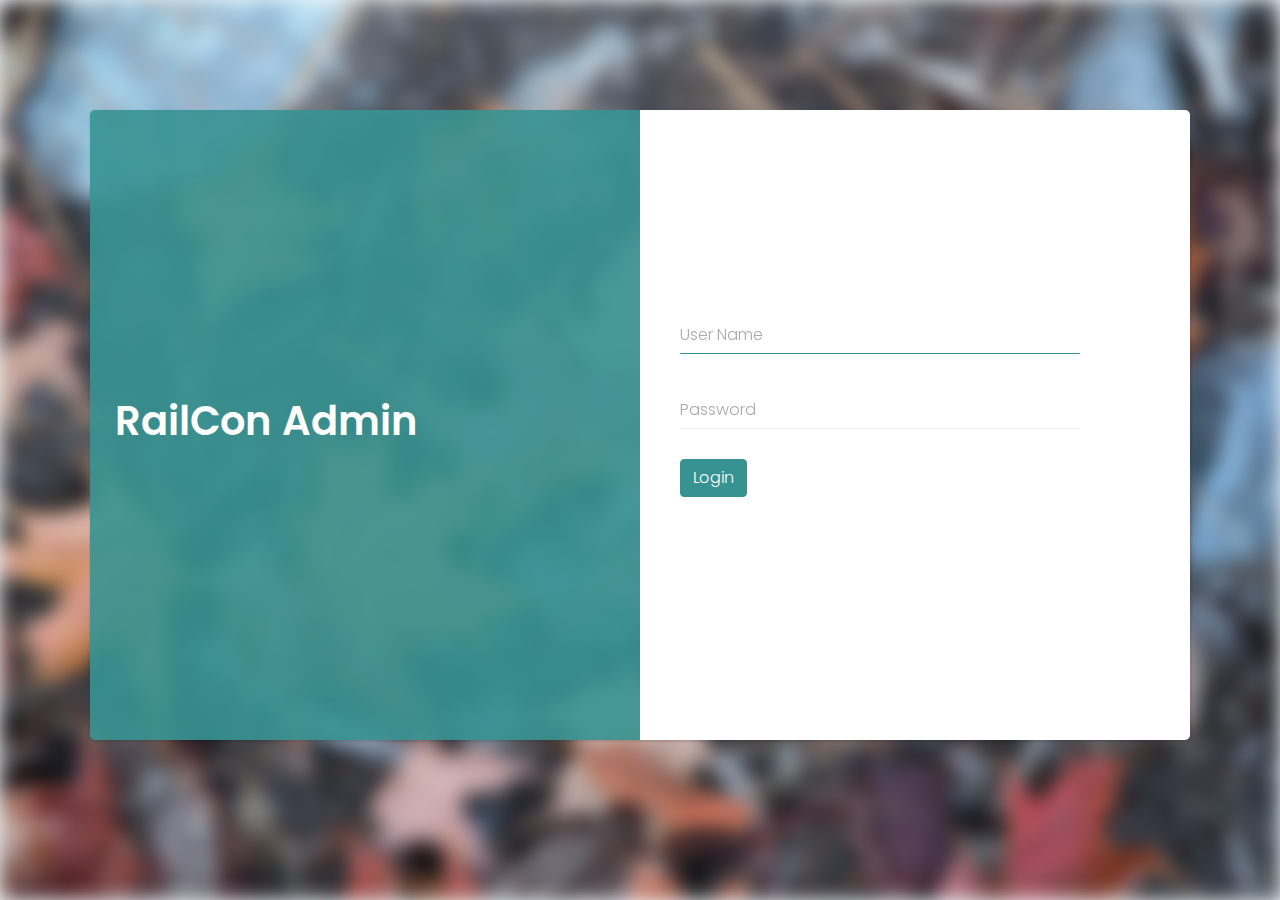
<file: login.html>
<!DOCTYPE html>
<html>
  <head>
    <!-- Global site tag (gtag.js) - Google Analytics -->
	<script async src="https://www.googletagmanager.com/gtag/js?id=UA-127558734-1"></script>
	<script>
	  window.dataLayer = window.dataLayer || [];
	  function gtag(){dataLayer.push(arguments);}
	  gtag('js', new Date());

	  gtag('config', 'UA-127558734-1');
	</script>
	<title>MHSSCE - Railway Concession Form for Degree Students</title>
    <meta charset="utf-8">
    <meta http-equiv="expires" content="0">
    <meta http-equiv="X-UA-Compatible" content="IE=edge">
    <title>Railway Concession Registration Form</title>
    <meta name="description" content="Railway Concession Form for Saboo Siddik College Of Engineering Students Degree">
    <meta charset="utf-8">
    <meta http-equiv="X-UA-Compatible" content="IE=edge">
    <title>MHSSCOE Railway Admin</title>
    <meta name="description" content="Concession for railway online for MHSSCOE students ">
    <meta name="viewport" content="width=device-width, initial-scale=1, shrink-to-fit=no">
    <meta name="robots" content="all,follow">
	<meta name='author' content='Danish Ayub Khan'>
    <!-- Bootstrap CSS-->
    <link rel="stylesheet" href="vendor/bootstrap/css/bootstrap.min.css">
    <!-- Font Awesome CSS-->
    <link rel="stylesheet" href="vendor/font-awesome/css/font-awesome.min.css">
    <!-- Fontastic Custom icon font-->
    <link rel="stylesheet" href="css/fontastic.css">
    <!-- Google fonts - Poppins -->
    <link rel="stylesheet" href="https://fonts.googleapis.com/css?family=Poppins:300,400,700">
    <!-- theme stylesheet-->
    <link rel="stylesheet" href="css/style.sea.css" id="theme-stylesheet">
    <!-- Custom stylesheet - for your changes-->
    <link rel="stylesheet" href="css/custom.css">
    <!-- Favicon-->
    <link rel="shortcut icon" href="img/favicon.ico">
    <!-- Tweaks for older IEs--><!--[if lt IE 9]>
        <script src="https://oss.maxcdn.com/html5shiv/3.7.3/html5shiv.min.js"></script>
        <script src="https://oss.maxcdn.com/respond/1.4.2/respond.min.js"></script><![endif]-->
  </head>
  <body>
    <div class="page login-page">
      <div class="container d-flex align-items-center">
        <div class="form-holder has-shadow">
          <div class="row">
            <!-- Logo & Information Panel-->
            <div class="col-lg-6">
              <div class="info d-flex align-items-center">
                <div class="content">
                  <div class="logo">
                    <h1>RailCon Admin</h1>
                  </div>
                </div>
              </div>
            </div>
            <!-- Form Panel    -->
            <div class="col-lg-6 bg-white">
              <div class="form d-flex align-items-center">
                <div class="content">
                  
				  <form action="login.php" method="post" class="form-validate">
                    <div class="form-group">
                      <input id="login-username" type="text" name="loginUsername" required data-msg="Please enter your username" class="input-material" autofocus>
                      <label for="login-username" class="label-material">User Name</label>
                    </div>
                    <div class="form-group">
                      <input id="login-password" type="password" name="loginPassword" required data-msg="Please enter your password" class="input-material">
                      <label for="login-password" class="label-material">Password</label>
                    </div>
					<input type="submit" name="submit" value="Login" id="login" href="index.html" class="btn btn-primary"></input>
                  </form>
				  <!--<a href="#" class="forgot-pass">Forgot Password?</a>--><br>
                
				</div>
              </div>
            </div>
          </div>
        </div>
      </div>
    </div>
    <!-- JavaScript files-->
    <script src="vendor/jquery/jquery.min.js"></script>
    <script src="vendor/popper.js/umd/popper.min.js"> </script>
    <script src="vendor/bootstrap/js/bootstrap.min.js"></script>
    <script src="vendor/jquery.cookie/jquery.cookie.js"> </script>
    <script src="vendor/chart.js/Chart.min.js"></script>
    <script src="vendor/jquery-validation/jquery.validate.min.js"></script>
    <!-- Main File-->
    <script src="js/front.js"></script>
  </body>
</html>
</file>
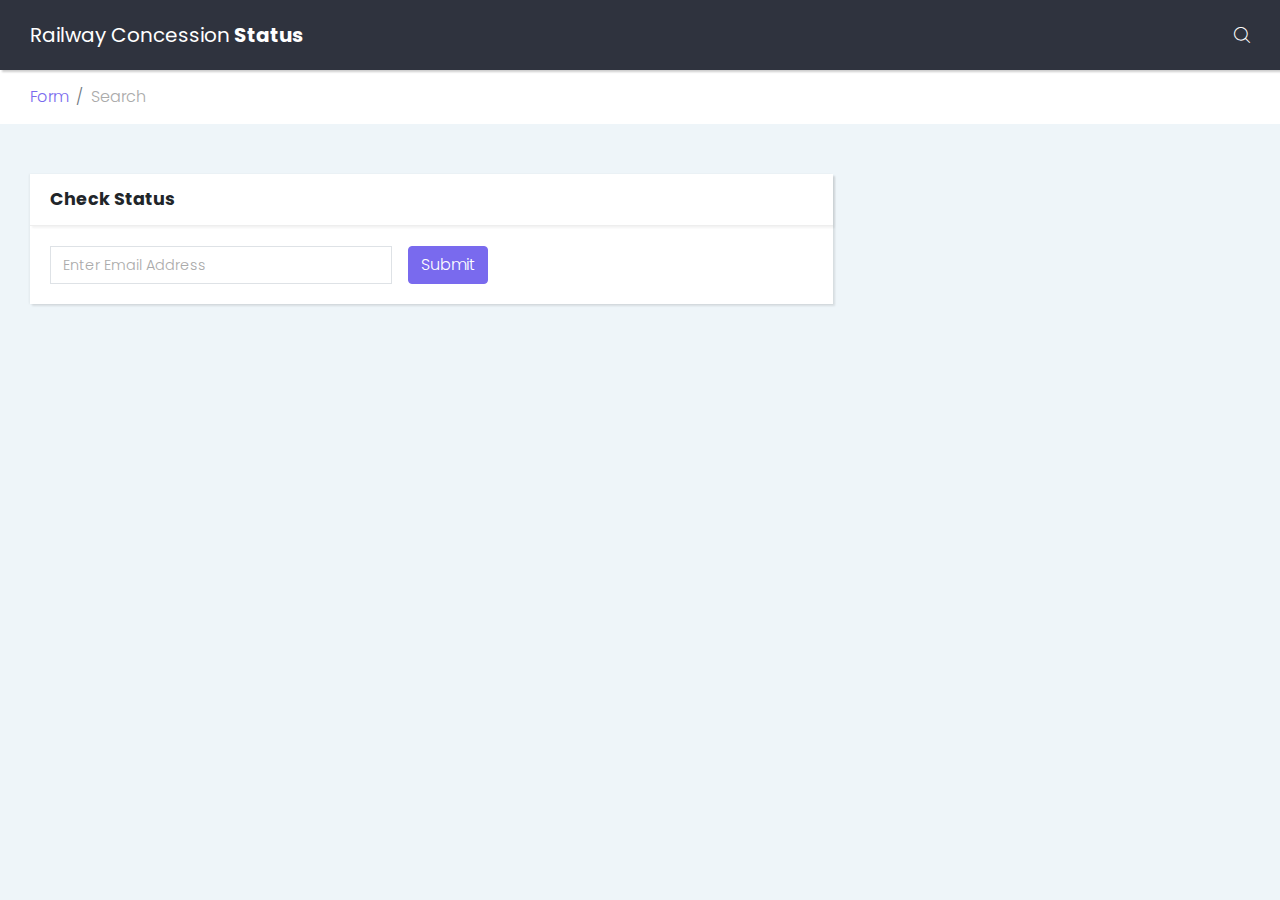
<file: studentsearch.html>
<!DOCTYPE html>
<html>
<head>
    <meta charset="utf-8">
    <meta http-equiv="X-UA-Compatible" content="IE=edge">
    <title>Status of Railway Pass</title>
    <meta name="description" content="">
    <meta name="viewport" content="width=device-width, initial-scale=1, shrink-to-fit=no">
    <meta name="robots" content="all,follow">
    <!-- Bootstrap CSS-->
    <link rel="stylesheet" href="vendor/bootstrap/css/bootstrap.min.css">
    <!-- Font Awesome CSS-->
    <link rel="stylesheet" href="vendor/font-awesome/css/font-awesome.min.css">
    <!-- Fontastic Custom icon font-->
    <link rel="stylesheet" href="css/fontastic.css">
    <!-- Google fonts - Poppins -->
    <link rel="stylesheet" href="https://fonts.googleapis.com/css?family=Poppins:300,400,700">
    <!-- theme stylesheet-->
    <link rel="stylesheet" href="css/style.default.css" id="theme-stylesheet">
    <!-- Custom stylesheet - for your changes-->
    <link rel="stylesheet" href="css/custom.css">
    <!-- Favicon-->
    <link rel="shortcut icon" href="img/favicon.ico">
    <!-- Tweaks for older IEs--><!--[if lt IE 9]>
        <script src="https://oss.maxcdn.com/html5shiv/3.7.3/html5shiv.min.js"></script>
        <script src="https://oss.maxcdn.com/respond/1.4.2/respond.min.js"></script><![endif]-->
</head>
<body>
    <div class="page">
      <!-- Main Navbar-->
      <header class="header">
        <nav class="navbar">
          <!-- Search Box-->
          <div class="search-box">
            <button class="dismiss"><i class="icon-close"></i></button>
            <form id="searchForm" action="studentsearch.php" name="search_s" method="GET">
              <input type="search" name="query" placeholder="Who are you looking for..." class="form-control">
            </form>
          </div>
          <div class="container-fluid">
            <div class="navbar-holder d-flex align-items-center justify-content-between">
              <!-- Navbar Header-->
              <div class="navbar-header">
                <!-- Navbar Brand --><a href="#" class="navbar-brand d-none d-sm-inline-block">
                  <div class="brand-text d-none d-lg-inline-block"><span>Railway Concession </span><strong> Status</strong></div>
                  <div class="brand-text d-none d-sm-inline-block d-lg-none"><strong>Railway Concession</strong></div></a>
              
              </div>
              <!-- Navbar Menu -->
              <ul class="nav-menu list-unstyled d-flex flex-md-row align-items-md-center">
		
				
				<!-- Search-->
                <li class="nav-item d-flex align-items-center"><a id="search" href="#"><i class="icon-search"></i></a></li>

              </ul>
            </div>
          </div>
        </nav>
      </header>
	  
	  <div class="page-content align-items-stretch"> 

        <div class="content-inner" style="width:100%">
          <!-- Breadcrumb-->
          <div class="breadcrumb-holder container-fluid">
            <ul class="breadcrumb">
              <li class="breadcrumb-item"><a href="index.html">Form</a></li>
              <li class="breadcrumb-item active">Search</li>
            </ul>
          </div>
		  
		  <!-- Forms Section-->
          <section class="forms"> 
            <div class="container-fluid">
              <div class="row">
                <!-- Form Elements -->
                <!-- Inline Form-->
                <div class="col-lg-8">                           
                  <div class="card">
                    <div class="card-header d-flex align-items-center">
                      <h3 class="h4">Check Status</h3>
                    </div>
                    <div class="card-body">
                      <form action = "studentsearch.php" method="POST" class="form-inline">
                        <div class="form-group">
                          <label for="email_search" class="sr-only">Email Address</label>
                          <input id="email_search" type="email" name="email_id"  placeholder="Enter Email Address" class="mr-3 form-control" required>
                        </div>
                        <div class="form-group">
                          <button type="submit" name="submit_email"  class="btn btn-primary">Submit</button>
                        </div>
                      </form>
                    </div>
                  </div>
                </div>
			  </div>
			</div>
		  </section>
		</div>
	   </div>
	   </div>
</body>
</html>
</file>
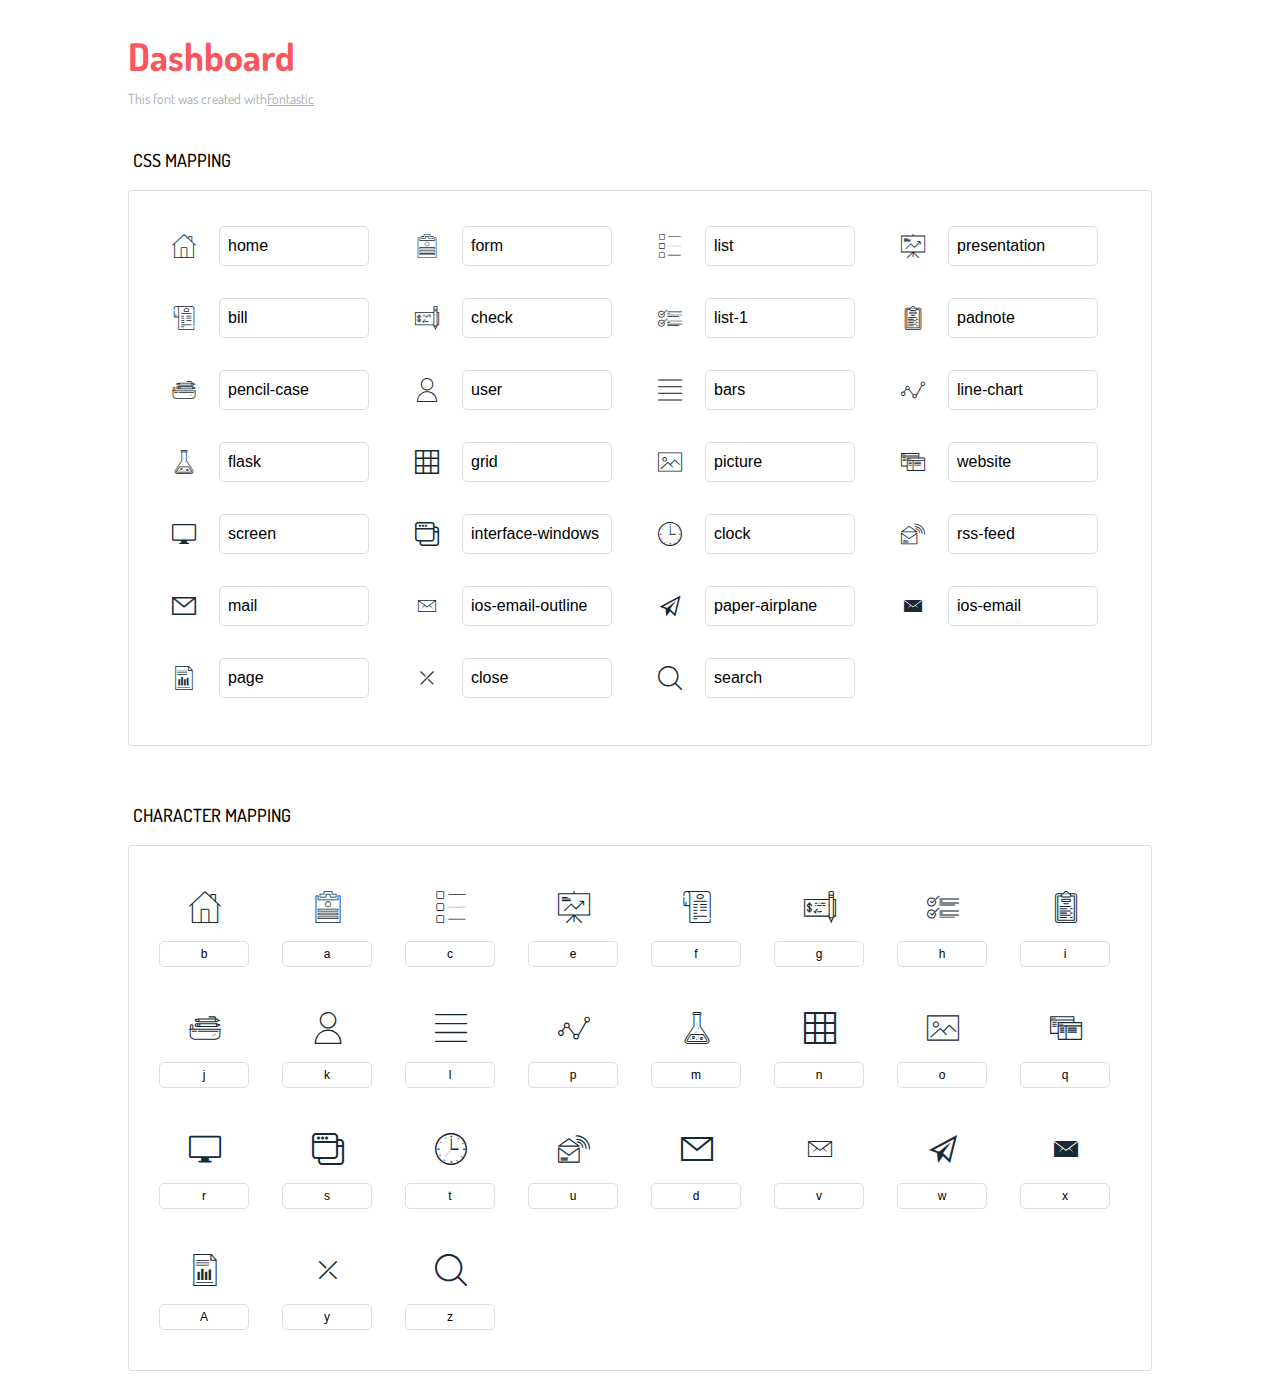
<file: icons-reference/icons-reference.html>
<!DOCTYPE html>
<html lang="en">
  <head>
    <meta charset="utf-8">
    <meta http-equiv="X-UA-Compatible" content="IE=edge,chrome=1">
    <meta name="viewport" content="width=device-width,initial-scale=1">
    <title>Font Reference - Dashboard</title>
    <link href="http://fonts.googleapis.com/css?family=Dosis:400,500,700" rel="stylesheet" type="text/css">
    <link rel="stylesheet" href="styles.css">
    <style type="text/css">html,body,div,span,applet,object,iframe,h1,h2,h3,h4,h5,h6,p,blockquote,pre,a,abbr,acronym,address,big,cite,code,del,dfn,em,img,ins,kbd,q,s,samp,small,strike,strong,sub,sup,tt,var,dl,dt,dd,ol,ul,li,fieldset,form,label,legend,table,caption,tbody,tfoot,thead,tr,th,td{margin:0;padding:0;border:0;outline:0;font-weight:inherit;font-style:inherit;font-family:inherit;font-size:100%;vertical-align:baseline}body{line-height:1;color:#000;background:#fff}ol,ul{list-style:none}table{border-collapse:separate;border-spacing:0;vertical-align:middle}caption,th,td{text-align:left;font-weight:normal;vertical-align:middle}a img{border:none}*{-webkit-box-sizing:border-box;-moz-box-sizing:border-box;box-sizing:border-box}body{font-family:'Dosis','Tahoma',sans-serif}.container{margin:15px auto;width:80%}h1{margin:40px 0 20px;font-weight:700;font-size:38px;line-height:32px;color:#fb565e}h2{font-size:18px;padding:0 0 21px 5px;margin:45px 0 0 0;text-transform:uppercase;font-weight:500}.small{font-size:14px;color:#a5adb4;}.small a{color:#a5adb4;}.small a:hover{color:#fb565e}.glyphs.character-mapping{margin:0 0 20px 0;padding:20px 0 20px 30px;color:rgba(0,0,0,0.5);border:1px solid #d8e0e5;-webkit-border-radius:3px;border-radius:3px;}.glyphs.character-mapping li{margin:0 30px 20px 0;display:inline-block;width:90px}.glyphs.character-mapping .icon{margin:10px 0 10px 15px;padding:15px;position:relative;width:55px;height:55px;color:#162a36 !important;overflow:hidden;-webkit-border-radius:3px;border-radius:3px;font-size:32px;}.glyphs.character-mapping .icon svg{fill:#000}.glyphs.character-mapping input{margin:0;padding:5px 0;line-height:12px;font-size:12px;display:block;width:100%;border:1px solid #d8e0e5;-webkit-border-radius:5px;border-radius:5px;text-align:center;outline:0;}.glyphs.character-mapping input:focus{border:1px solid #fbde4a;-webkit-box-shadow:inset 0 0 3px #fbde4a;box-shadow:inset 0 0 3px #fbde4a}.glyphs.character-mapping input:hover{-webkit-box-shadow:inset 0 0 3px #fbde4a;box-shadow:inset 0 0 3px #fbde4a}.glyphs.css-mapping{margin:0 0 60px 0;padding:30px 0 20px 30px;color:rgba(0,0,0,0.5);border:1px solid #d8e0e5;-webkit-border-radius:3px;border-radius:3px;}.glyphs.css-mapping li{margin:0 30px 20px 0;padding:0;display:inline-block;overflow:hidden}.glyphs.css-mapping .icon{margin:0;margin-right:10px;padding:13px;height:50px;width:50px;color:#162a36 !important;overflow:hidden;float:left;font-size:24px}.glyphs.css-mapping input{margin:0;margin-top:5px;padding:8px;line-height:16px;font-size:16px;display:block;width:150px;height:40px;border:1px solid #d8e0e5;-webkit-border-radius:5px;border-radius:5px;background:#fff;outline:0;float:right;}.glyphs.css-mapping input:focus{border:1px solid #fbde4a;-webkit-box-shadow:inset 0 0 3px #fbde4a;box-shadow:inset 0 0 3px #fbde4a}.glyphs.css-mapping input:hover{-webkit-box-shadow:inset 0 0 3px #fbde4a;box-shadow:inset 0 0 3px #fbde4a}</style>
  </head>
  <body>
    <div class="container">
      <h1>Dashboard</h1>
      <p class="small">This font was created with<a href="http://fontastic.me/">Fontastic</a></p>
      <h2>CSS mapping</h2>
      <ul class="glyphs css-mapping">
        <li>
          <div class="icon icon-home"></div>
          <input type="text" readonly="readonly" value="home">
        </li>
        <li>
          <div class="icon icon-form"></div>
          <input type="text" readonly="readonly" value="form">
        </li>
        <li>
          <div class="icon icon-list"></div>
          <input type="text" readonly="readonly" value="list">
        </li>
        <li>
          <div class="icon icon-presentation"></div>
          <input type="text" readonly="readonly" value="presentation">
        </li>
        <li>
          <div class="icon icon-bill"></div>
          <input type="text" readonly="readonly" value="bill">
        </li>
        <li>
          <div class="icon icon-check"></div>
          <input type="text" readonly="readonly" value="check">
        </li>
        <li>
          <div class="icon icon-list-1"></div>
          <input type="text" readonly="readonly" value="list-1">
        </li>
        <li>
          <div class="icon icon-padnote"></div>
          <input type="text" readonly="readonly" value="padnote">
        </li>
        <li>
          <div class="icon icon-pencil-case"></div>
          <input type="text" readonly="readonly" value="pencil-case">
        </li>
        <li>
          <div class="icon icon-user"></div>
          <input type="text" readonly="readonly" value="user">
        </li>
        <li>
          <div class="icon icon-bars"></div>
          <input type="text" readonly="readonly" value="bars">
        </li>
        <li>
          <div class="icon icon-line-chart"></div>
          <input type="text" readonly="readonly" value="line-chart">
        </li>
        <li>
          <div class="icon icon-flask"></div>
          <input type="text" readonly="readonly" value="flask">
        </li>
        <li>
          <div class="icon icon-grid"></div>
          <input type="text" readonly="readonly" value="grid">
        </li>
        <li>
          <div class="icon icon-picture"></div>
          <input type="text" readonly="readonly" value="picture">
        </li>
        <li>
          <div class="icon icon-website"></div>
          <input type="text" readonly="readonly" value="website">
        </li>
        <li>
          <div class="icon icon-screen"></div>
          <input type="text" readonly="readonly" value="screen">
        </li>
        <li>
          <div class="icon icon-interface-windows"></div>
          <input type="text" readonly="readonly" value="interface-windows">
        </li>
        <li>
          <div class="icon icon-clock"></div>
          <input type="text" readonly="readonly" value="clock">
        </li>
        <li>
          <div class="icon icon-rss-feed"></div>
          <input type="text" readonly="readonly" value="rss-feed">
        </li>
        <li>
          <div class="icon icon-mail"></div>
          <input type="text" readonly="readonly" value="mail">
        </li>
        <li>
          <div class="icon icon-ios-email-outline"></div>
          <input type="text" readonly="readonly" value="ios-email-outline">
        </li>
        <li>
          <div class="icon icon-paper-airplane"></div>
          <input type="text" readonly="readonly" value="paper-airplane">
        </li>
        <li>
          <div class="icon icon-ios-email"></div>
          <input type="text" readonly="readonly" value="ios-email">
        </li>
        <li>
          <div class="icon icon-page"></div>
          <input type="text" readonly="readonly" value="page">
        </li>
        <li>
          <div class="icon icon-close"></div>
          <input type="text" readonly="readonly" value="close">
        </li>
        <li>
          <div class="icon icon-search"></div>
          <input type="text" readonly="readonly" value="search">
        </li>
      </ul>
      <h2>Character mapping</h2>
      <ul class="glyphs character-mapping">
        <li>
          <div data-icon="b" class="icon"></div>
          <input type="text" readonly="readonly" value="b">
        </li>
        <li>
          <div data-icon="a" class="icon"></div>
          <input type="text" readonly="readonly" value="a">
        </li>
        <li>
          <div data-icon="c" class="icon"></div>
          <input type="text" readonly="readonly" value="c">
        </li>
        <li>
          <div data-icon="e" class="icon"></div>
          <input type="text" readonly="readonly" value="e">
        </li>
        <li>
          <div data-icon="f" class="icon"></div>
          <input type="text" readonly="readonly" value="f">
        </li>
        <li>
          <div data-icon="g" class="icon"></div>
          <input type="text" readonly="readonly" value="g">
        </li>
        <li>
          <div data-icon="h" class="icon"></div>
          <input type="text" readonly="readonly" value="h">
        </li>
        <li>
          <div data-icon="i" class="icon"></div>
          <input type="text" readonly="readonly" value="i">
        </li>
        <li>
          <div data-icon="j" class="icon"></div>
          <input type="text" readonly="readonly" value="j">
        </li>
        <li>
          <div data-icon="k" class="icon"></div>
          <input type="text" readonly="readonly" value="k">
        </li>
        <li>
          <div data-icon="l" class="icon"></div>
          <input type="text" readonly="readonly" value="l">
        </li>
        <li>
          <div data-icon="p" class="icon"></div>
          <input type="text" readonly="readonly" value="p">
        </li>
        <li>
          <div data-icon="m" class="icon"></div>
          <input type="text" readonly="readonly" value="m">
        </li>
        <li>
          <div data-icon="n" class="icon"></div>
          <input type="text" readonly="readonly" value="n">
        </li>
        <li>
          <div data-icon="o" class="icon"></div>
          <input type="text" readonly="readonly" value="o">
        </li>
        <li>
          <div data-icon="q" class="icon"></div>
          <input type="text" readonly="readonly" value="q">
        </li>
        <li>
          <div data-icon="r" class="icon"></div>
          <input type="text" readonly="readonly" value="r">
        </li>
        <li>
          <div data-icon="s" class="icon"></div>
          <input type="text" readonly="readonly" value="s">
        </li>
        <li>
          <div data-icon="t" class="icon"></div>
          <input type="text" readonly="readonly" value="t">
        </li>
        <li>
          <div data-icon="u" class="icon"></div>
          <input type="text" readonly="readonly" value="u">
        </li>
        <li>
          <div data-icon="d" class="icon"></div>
          <input type="text" readonly="readonly" value="d">
        </li>
        <li>
          <div data-icon="v" class="icon"></div>
          <input type="text" readonly="readonly" value="v">
        </li>
        <li>
          <div data-icon="w" class="icon"></div>
          <input type="text" readonly="readonly" value="w">
        </li>
        <li>
          <div data-icon="x" class="icon"></div>
          <input type="text" readonly="readonly" value="x">
        </li>
        <li>
          <div data-icon="A" class="icon"></div>
          <input type="text" readonly="readonly" value="A">
        </li>
        <li>
          <div data-icon="y" class="icon"></div>
          <input type="text" readonly="readonly" value="y">
        </li>
        <li>
          <div data-icon="z" class="icon"></div>
          <input type="text" readonly="readonly" value="z">
        </li>
      </ul>
    </div>
    <script>(function() {
  var glyphs, i, len, ref;

  ref = document.getElementsByClassName('glyphs');
  for (i = 0, len = ref.length; i < len; i++) {
    glyphs = ref[i];
    glyphs.addEventListener('click', function(event) {
      if (event.target.tagName === 'INPUT') {
        return event.target.select();
      }
    });
  }

}).call(this);

    </script>
  </body>
</html>
</file>
<file: css/fontastic.css>
@charset "UTF-8";
@font-face {
  font-family: "dashboard";
  src:url("../fonts/dashboard.eot");
  src:url("../fonts/dashboard.eot?#iefix") format("embedded-opentype"),
    url("../fonts/dashboard.woff") format("woff"),
    url("../fonts/dashboard.ttf") format("truetype"),
    url("../fonts/dashboard.svg#dashboard") format("svg");
  font-weight: normal;
  font-style: normal;

}
[data-icon]:before {
  font-family: "dashboard" !important;
  content: attr(data-icon);
  font-style: normal !important;
  font-weight: normal !important;
  font-variant: normal !important;
  text-transform: none !important;
  speak: none;
  line-height: 1;
  -webkit-font-smoothing: antialiased;
  -moz-osx-font-smoothing: grayscale;
}

[class^="icon-"]:before,
[class*=" icon-"]:before {
  font-family: "dashboard" !important;
  font-style: normal !important;
  font-weight: normal !important;
  font-variant: normal !important;
  text-transform: none !important;
  speak: none;
  line-height: 1;
  -webkit-font-smoothing: antialiased;
  -moz-osx-font-smoothing: grayscale;
}

.icon-home:before {
  content: "\62";
}
.icon-form:before {
  content: "\61";
}
.icon-list:before {
  content: "\63";
}
.icon-presentation:before {
  content: "\65";
}
.icon-bill:before {
  content: "\66";
}
.icon-check:before {
  content: "\67";
}
.icon-list-1:before {
  content: "\68";
}
.icon-padnote:before {
  content: "\69";
}
.icon-pencil-case:before {
  content: "\6a";
}
.icon-user:before {
  content: "\6b";
}
.icon-bars:before {
  content: "\6c";
}
.icon-line-chart:before {
  content: "\70";
}
.icon-flask:before {
  content: "\6d";
}
.icon-grid:before {
  content: "\6e";
}
.icon-picture:before {
  content: "\6f";
}
.icon-website:before {
  content: "\71";
}
.icon-screen:before {
  content: "\72";
}
.icon-interface-windows:before {
  content: "\73";
}
.icon-clock:before {
  content: "\74";
}
.icon-rss-feed:before {
  content: "\75";
}
.icon-mail:before {
  content: "\64";
}
.icon-ios-email-outline:before {
  content: "\76";
}
.icon-paper-airplane:before {
  content: "\77";
}
.icon-ios-email:before {
  content: "\78";
}
.icon-page:before {
  content: "\41";
}
.icon-close:before {
  
  content: "\79";
  
}
.icon-search:before {
  
  content: "\7a";
  
  
}
</file>
<file: css/custom.css>
/* your styles go here */
.image-wrapper{
	text-align:center;
}
</file>
<file: icons-reference/styles.css>
@charset "UTF-8";

@font-face {
  font-family: "dashboard";
  src:url("fonts/dashboard.eot");
  src:url("fonts/dashboard.eot?#iefix") format("embedded-opentype"),
    url("fonts/dashboard.woff") format("woff"),
    url("fonts/dashboard.ttf") format("truetype"),
    url("fonts/dashboard.svg#dashboard") format("svg");
  font-weight: normal;
  font-style: normal;

}

[data-icon]:before {
  font-family: "dashboard" !important;
  content: attr(data-icon);
  font-style: normal !important;
  font-weight: normal !important;
  font-variant: normal !important;
  text-transform: none !important;
  speak: none;
  line-height: 1;
  -webkit-font-smoothing: antialiased;
  -moz-osx-font-smoothing: grayscale;
}

[class^="icon-"]:before,
[class*=" icon-"]:before {
  font-family: "dashboard" !important;
  font-style: normal !important;
  font-weight: normal !important;
  font-variant: normal !important;
  text-transform: none !important;
  speak: none;
  line-height: 1;
  -webkit-font-smoothing: antialiased;
  -moz-osx-font-smoothing: grayscale;
}

.icon-home:before {
  content: "\62";
}
.icon-form:before {
  content: "\61";
}
.icon-list:before {
  content: "\63";
}
.icon-presentation:before {
  content: "\65";
}
.icon-bill:before {
  content: "\66";
}
.icon-check:before {
  content: "\67";
}
.icon-list-1:before {
  content: "\68";
}
.icon-padnote:before {
  content: "\69";
}
.icon-pencil-case:before {
  content: "\6a";
}
.icon-user:before {
  content: "\6b";
}
.icon-bars:before {
  content: "\6c";
}
.icon-line-chart:before {
  content: "\70";
}
.icon-flask:before {
  content: "\6d";
}
.icon-grid:before {
  content: "\6e";
}
.icon-picture:before {
  content: "\6f";
}
.icon-website:before {
  content: "\71";
}
.icon-screen:before {
  content: "\72";
}
.icon-interface-windows:before {
  content: "\73";
}
.icon-clock:before {
  content: "\74";
}
.icon-rss-feed:before {
  content: "\75";
}
.icon-mail:before {
  content: "\64";
}
.icon-ios-email-outline:before {
  content: "\76";
}
.icon-paper-airplane:before {
  content: "\77";
}
.icon-ios-email:before {
  content: "\78";
}
.icon-page:before {
  content: "\41";
}
.icon-close:before {
  content: "\79";
}
.icon-search:before {
  content: "\7a";
}
</file>
<file: css/style.sea.css>
/*
==========================================================
==========================================================

Bootstrap 4 Admin Template

https://bootstrapious.com/p/admin-template

==========================================================
==========================================================
*/
/*
* ==========================================================
*     GENERAL STYLES
* ==========================================================
*/
body {
  overflow-x: hidden;
}

a,
i,
span {
  display: inline-block;
  text-decoration: none;
  -webkit-transition: all 0.3s;
  transition: all 0.3s;
}

a:hover, a:focus,
i:hover,
i:focus,
span:hover,
span:focus {
  text-decoration: none;
}

section {
  padding: 50px 0;
}

canvas {
  -webkit-user-select: none;
  -moz-user-select: none;
  -ms-user-select: none;
  user-select: none;
}

.container-fluid {
  padding: 0 30px;
}

@media (max-width: 575px) {
  .container-fluid {
    padding: 0 15px;
  }
}

header.page-header {
  padding: 20px 0;
}

table {
  font-size: 0.9em;
  color: #666;
}

.card-close {
  position: absolute;
  top: 15px;
  right: 15px;
}

.card-close .dropdown-toggle {
  color: #999;
  background: none;
  border: none;
}

.card-close .dropdown-toggle:after {
  display: none;
}

.card-close .dropdown-menu {
  border: none;
  min-width: auto;
  font-size: 0.9em;
  border-radius: 0;
  -webkit-box-shadow: 3px 3px 3px rgba(0, 0, 0, 0.1), -2px -2px 3px rgba(0, 0, 0, 0.1);
  box-shadow: 3px 3px 3px rgba(0, 0, 0, 0.1), -2px -2px 3px rgba(0, 0, 0, 0.1);
}

.card-close .dropdown-menu a {
  color: #999 !important;
}

.card-close .dropdown-menu a:hover {
  background: #379392;
  color: #fff !important;
}

.card-close .dropdown-menu a i {
  margin-right: 10px;
  -webkit-transition: none;
  transition: none;
}

.content-inner {
  position: relative;
  width: calc(100% - 250px);
  min-height: calc(100vh - 70px);
  padding-bottom: 60px;
}

.content-inner.active {
  width: calc(100% - 90px);
}

.page-header {
  background: #fff;
  padding: 20px;
  -webkit-box-shadow: 2px 2px 2px rgba(0, 0, 0, 0.1);
  box-shadow: 2px 2px 2px rgba(0, 0, 0, 0.1);
  position: relative;
  z-index: 8;
}

*[class*="icon-"] {
  -webkit-transform: translateY(3px);
  transform: translateY(3px);
}

button,
input {
  outline: none !important;
}

.card {
  margin-bottom: 30px;
  -webkit-box-shadow: 2px 2px 2px rgba(0, 0, 0, 0.1), -1px 0 2px rgba(0, 0, 0, 0.05);
  box-shadow: 2px 2px 2px rgba(0, 0, 0, 0.1), -1px 0 2px rgba(0, 0, 0, 0.05);
}

.card-header {
  -webkit-box-shadow: 2px 2px 2px rgba(0, 0, 0, 0.05);
  box-shadow: 2px 2px 2px rgba(0, 0, 0, 0.05);
}

.card-header h1,
.card-header h2,
.card-header h3,
.card-header h4,
.card-header h5,
.card-header h6 {
  margin-bottom: 0;
}

.breadcrumb-holder {
  background: #fff;
}

.breadcrumb {
  background: #fff;
  position: relative;
  z-index: 7;
  border-radius: 0;
  padding: 15px 0;
  margin-bottom: 0;
}

.breadcrumb li.breadcrumb-item {
  color: #aaa;
  font-weight: 300;
}

/*=== Helpers ===*/
.text-bold {
  font-weight: 700;
}

.text-small {
  font-size: 0.9rem;
}

.text-xsmall {
  font-size: 0.8rem;
}

.bg-red {
  background: #ff7676 !important;
  color: #fff;
}

.bg-red:hover {
  color: #fff;
}

.bg-blue {
  background: #85b4f2 !important;
  color: #fff;
}

.bg-blue:hover {
  color: #fff;
}

.bg-yellow {
  background: #eef157 !important;
  color: #fff;
}

.bg-yellow:hover {
  color: #fff;
}

.bg-green {
  background: #54e69d !important;
  color: #fff;
}

.bg-green:hover {
  color: #fff;
}

.bg-orange {
  background: #ffc36d !important;
  color: #fff;
}

.bg-orange:hover {
  color: #fff;
}

.bg-violet {
  background: #796AEE !important;
  color: #fff;
}

.bg-violet:hover {
  color: #fff;
}

.bg-gray {
  background: #ced4da !important;
}

.bg-white {
  background: #fff !important;
}

.text-red {
  color: #ff7676;
}

.text-red:hover {
  color: #ff7676;
}

.text-yellow {
  color: #eef157;
}

.text-yellow:hover {
  color: #eef157;
}

.text-green {
  color: #54e69d;
}

.text-green:hover {
  color: #54e69d;
}

.text-orange {
  color: #ffc36d;
}

.text-orange:hover {
  color: #ffc36d;
}

.text-violet {
  color: #796AEE;
}

.text-violet:hover {
  color: #796AEE;
}

.text-blue {
  color: #85b4f2;
}

.text-blue:hover {
  color: #85b4f2;
}

.text-gray {
  color: #ced4da;
}

.text-gray:hover {
  color: #ced4da;
}

.page {
  background: #EEF5F9;
}

.page .text-white {
  color: #fff;
}

.no-padding {
  padding: 0 !important;
}

.no-padding-bottom {
  padding-bottom: 0 !important;
}

.no-padding-top {
  padding-top: 0 !important;
}

.no-margin {
  margin: 0 !important;
}

.no-margin-bottom {
  margin-bottom: 0 !important;
}

.no-margin-top {
  margin-top: 0 !important;
}

.page {
  overflow-x: hidden;
}

.has-shadow {
  -webkit-box-shadow: 2px 2px 2px rgba(0, 0, 0, 0.1), -1px 0 2px rgba(0, 0, 0, 0.05);
  box-shadow: 2px 2px 2px rgba(0, 0, 0, 0.1), -1px 0 2px rgba(0, 0, 0, 0.05);
}

.badge {
  font-weight: 400;
}

.badge-rounded {
  border-radius: 50px;
}

/*
* ==========================================================
*     SIDEBAR
* ==========================================================
*/
nav.side-navbar {
  background: #fff;
  min-width: 250px;
  max-width: 250px;
  color: #686a76;
  -webkit-box-shadow: 1px 1px 1px rgba(0, 0, 0, 0.1);
  box-shadow: 1px 1px 1px rgba(0, 0, 0, 0.1);
  z-index: 9;
  /*==== Sidebar Header ====*/
  /*==== Sidebar Menu ====*/
  /*==== Shrinked Sidebar ====*/
}

nav.side-navbar a {
  color: inherit;
  position: relative;
  font-size: 0.9em;
}

nav.side-navbar a[data-toggle="collapse"]::before {
  content: '\f104';
  display: inline-block;
  -webkit-transform: translateY(-50%);
  transform: translateY(-50%);
  font-family: 'FontAwesome';
  position: absolute;
  top: 50%;
  right: 20px;
}

nav.side-navbar a[aria-expanded="true"] {
  background: #EEF5F9;
}

nav.side-navbar a[aria-expanded="true"]::before {
  content: '\f107';
}

nav.side-navbar a i {
  font-size: 1.2em;
  margin-right: 10px;
  -webkit-transition: none;
  transition: none;
}

nav.side-navbar .sidebar-header {
  padding: 30px 15px;
}

nav.side-navbar .avatar {
  width: 55px;
  height: 55px;
}

nav.side-navbar .title {
  margin-left: 10px;
}

nav.side-navbar .title h1 {
  color: #333;
}

nav.side-navbar .title p {
  font-size: 0.9em;
  font-weight: 200;
  margin-bottom: 0;
  color: #aaa;
}

nav.side-navbar span.heading {
  text-transform: uppercase;
  font-weight: 400;
  margin-left: 20px;
  color: #ccc;
  font-size: 0.8em;
}

nav.side-navbar ul {
  padding: 15px 0;
}

nav.side-navbar ul li {
  /* submenu item active */
}

nav.side-navbar ul li a {
  padding: 10px 15px;
  text-decoration: none;
  display: block;
  font-weight: 300;
  border-left: 4px solid transparent;
}

nav.side-navbar ul li a:hover {
  background: #379392;
  border-left: 4px solid #225b5b;
  color: #fff;
}

nav.side-navbar ul li li a {
  padding-left: 50px;
  background: #EEF5F9;
}

nav.side-navbar ul li.active > a {
  background: #379392;
  color: #fff;
  border-left: 4px solid #225b5b;
}

nav.side-navbar ul li.active > a:hover {
  background: #379392;
}

nav.side-navbar ul li li.active > a {
  background: #3ea6a4;
}

nav.side-navbar ul li ul {
  padding: 0;
}

nav.side-navbar.shrinked {
  min-width: 90px;
  max-width: 90px;
  text-align: center;
}

nav.side-navbar.shrinked span.heading {
  margin: 0;
}

nav.side-navbar.shrinked ul li a {
  padding: 15px 2px;
  border: none;
  font-size: 0.8em;
  color: #aaa;
  -webkit-transition: color 0.3s, background 0.3s;
  transition: color 0.3s, background 0.3s;
}

nav.side-navbar.shrinked ul li a[data-toggle="collapse"]::before {
  content: '\f107';
  -webkit-transform: translateX(50%);
  transform: translateX(50%);
  position: absolute;
  top: auto;
  right: 50%;
  bottom: 0;
  left: auto;
}

nav.side-navbar.shrinked ul li a[data-toggle="collapse"][aria-expanded="true"]::before {
  content: '\f106';
}

nav.side-navbar.shrinked ul li a:hover {
  color: #fff;
  border: none;
}

nav.side-navbar.shrinked ul li a:hover i {
  color: #fff;
}

nav.side-navbar.shrinked ul li a i {
  margin-right: 0;
  margin-bottom: 2px;
  display: block;
  font-size: 1rem;
  color: #333;
  -webkit-transition: color 0.3s;
  transition: color 0.3s;
}

nav.side-navbar.shrinked ul li.active > a {
  color: #fff;
}

nav.side-navbar.shrinked ul li.active > a i {
  color: #fff;
}

nav.side-navbar.shrinked .sidebar-header .title {
  display: none;
}

/* SIDEBAR MEDIAQUERIES ----------------------------------- */
@media (max-width: 1199px) {
  nav.side-navbar {
    margin-left: -90px;
    min-width: 90px;
    max-width: 90px;
    text-align: center;
    overflow: hidden;
  }
  nav.side-navbar span.heading {
    margin: 0;
  }
  nav.side-navbar ul li a {
    padding: 15px 2px;
    border: none;
    font-size: 0.8em;
    color: #aaa;
    -webkit-transition: color 0.3s, background 0.3s;
    transition: color 0.3s, background 0.3s;
  }
  nav.side-navbar ul li a[data-toggle="collapse"]::before {
    content: '\f107';
    -webkit-transform: translateX(50%);
    transform: translateX(50%);
    position: absolute;
    top: auto;
    right: 50%;
    bottom: 0;
    left: auto;
  }
  nav.side-navbar ul li a[data-toggle="collapse"][aria-expanded="true"]::before {
    content: '\f106';
  }
  nav.side-navbar ul li a:hover {
    color: #fff;
    border: none;
  }
  nav.side-navbar ul li a:hover i {
    color: #fff;
  }
  nav.side-navbar ul li a i {
    margin-right: 0;
    margin-bottom: 5px;
    display: block;
    font-size: 1.6em;
    color: #333;
    -webkit-transition: color 0.3s;
    transition: color 0.3s;
  }
  nav.side-navbar ul li.active > a {
    color: #fff;
  }
  nav.side-navbar ul li.active > a i {
    color: #fff;
  }
  nav.side-navbar .sidebar-header .title {
    display: none;
  }
  nav.side-navbar.shrinked {
    margin-left: 0;
  }
  .content-inner {
    width: 100%;
  }
  .content-inner.active {
    width: calc(100% - 90px);
  }
}

/*
* ==========================================================
*     MAIN NAVBAR
* ==========================================================
*/
nav.navbar {
  background: #2f333e;
  padding-top: 15px;
  padding-bottom: 15px;
  color: #fff;
  position: relative;
  border-radius: 0;
  -webkit-box-shadow: 2px 2px 2px rgba(0, 0, 0, 0.2);
  box-shadow: 2px 2px 2px rgba(0, 0, 0, 0.2);
  z-index: 10;
  padding-left: 0;
  padding-right: 0;
  /*==== Toggle Sidebar Btn ====*/
  /*==== Navbar Items ====*/
  /*==== Search Box ====*/
  /*==== Dropdowns ====*/
}

nav.navbar .badge {
  width: 22px;
  height: 22px;
  line-height: 22px;
  text-align: center;
  padding: 0;
  border-radius: 50%;
}

nav.navbar .navbar-holder {
  width: 100%;
}

nav.navbar a {
  color: inherit;
}

nav.navbar .container-fluid {
  width: 100%;
}

nav.navbar .menu-btn {
  margin-right: 20px;
  font-size: 1.2em;
  -webkit-transition: all 0.7s;
  transition: all 0.7s;
}

nav.navbar .menu-btn span {
  width: 20px;
  height: 2px;
  background: #fff;
  display: block;
  margin: 4px auto 0;
  -webkit-transition: all 0.3s cubic-bezier(0.81, -0.33, 0.345, 1.375);
  transition: all 0.3s cubic-bezier(0.81, -0.33, 0.345, 1.375);
}

nav.navbar .menu-btn span:nth-of-type(2) {
  position: relative;
  width: 35px;
  -webkit-transform: rotateY(180deg);
  transform: rotateY(180deg);
}

nav.navbar .menu-btn span:nth-of-type(2)::before, nav.navbar .menu-btn span:nth-of-type(2)::after {
  content: '';
  width: 6px;
  height: 2px;
  display: block;
  background: #fff;
  -webkit-transform: rotate(45deg);
  transform: rotate(45deg);
  position: absolute;
  top: 2px;
  left: 0;
  -webkit-transition: all 0.7s;
  transition: all 0.7s;
}

nav.navbar .menu-btn span:nth-of-type(2)::after {
  -webkit-transform: rotate(145deg);
  transform: rotate(145deg);
  position: absolute;
  top: -2px;
  left: 0;
}

nav.navbar .menu-btn.active span:first-of-type {
  -webkit-transform: translateY(12px);
  transform: translateY(12px);
}

nav.navbar .menu-btn.active span:nth-of-type(2) {
  -webkit-transform: none;
  transform: none;
}

nav.navbar .menu-btn.active span:last-of-type {
  -webkit-transform: translateY(-12px);
  transform: translateY(-12px);
}

nav.navbar .nav-link {
  position: relative;
}

nav.navbar .nav-link span.badge-corner {
  position: absolute;
  top: 0;
  right: 0;
  font-weight: 400;
  font-size: 0.7em;
}

nav.navbar .nav-link.language span {
  margin-left: .3rem;
  vertical-align: middle;
}

nav.navbar .nav-link.logout i {
  margin-left: 10px;
}

nav.navbar .nav-menu {
  margin-bottom: 0;
}

nav.navbar .search-box {
  width: 100%;
  height: 100%;
  position: absolute;
  top: 0;
  right: 0;
  padding: 0;
  background: #fff;
  z-index: 12;
  border-radius: 0;
  display: none;
}

nav.navbar .search-box .dismiss {
  position: absolute;
  top: 50%;
  right: 20px;
  -webkit-transform: translateY(-50%);
  transform: translateY(-50%);
  background: none;
  border: none;
  cursor: pointer;
  font-size: 1.5em;
  color: #999;
}

nav.navbar .search-box form {
  height: 100%;
}

nav.navbar .search-box form input {
  height: 100%;
  border: none;
  padding: 20px;
}

nav.navbar .dropdown-toggle::after {
  border: none !important;
  content: '\f107';
  vertical-align: baseline;
  font-family: 'FontAwesome';
  margin-left: .3rem;
}

nav.navbar .dropdown-menu {
  right: 0;
  min-width: 250px;
  left: auto;
  margin-top: 15px;
  margin-bottom: 0;
  padding: 15px 0;
  max-width: 400px;
  border-radius: 0;
  border: none;
  -webkit-box-shadow: 2px 2px 2px rgba(0, 0, 0, 0.1), -2px 0 2px rgba(0, 0, 0, 0.1);
  box-shadow: 2px 2px 2px rgba(0, 0, 0, 0.1), -2px 0 2px rgba(0, 0, 0, 0.1);
}

nav.navbar .dropdown-menu .dropdown-item {
  background: #fff;
  padding: 10px 20px;
  font-size: 0.8rem;
  color: #777;
  width: 100%;
}

nav.navbar .dropdown-menu .dropdown-item:hover {
  background: #f5f5f5;
}

nav.navbar .dropdown-menu .dropdown-item i {
  width: 30px;
  height: 30px;
  line-height: 30px;
  background: #379392;
  text-align: center;
  color: #fff;
  border-radius: 50%;
  margin-right: 10px;
}

nav.navbar .dropdown-menu .dropdown-item small {
  margin-left: 40px;
}

nav.navbar .dropdown-menu span {
  position: static;
  font-size: 0.9em;
  color: #999;
}

nav.navbar .dropdown-menu strong {
  font-weight: 700;
}

nav.navbar .dropdown-menu .msg-profile {
  width: 45px;
  height: 45px;
  margin-right: 10px;
}

nav.navbar .dropdown-menu h3 {
  font-weight: 500;
}

/* MAIN NAVBAR MEDIAQUERIES ----------------------------------- */
@media (max-width: 1199px) {
  nav.navbar {
    /*==== Toggle Sidebar Btn ====*/
  }
  nav.navbar .menu-btn {
    margin-right: 20px;
    font-size: 1.2em;
    -webkit-transition: all 0.7s;
    transition: all 0.7s;
  }
  nav.navbar .menu-btn span:first-of-type {
    -webkit-transform: translateY(12px);
    transform: translateY(12px);
  }
  nav.navbar .menu-btn span:nth-of-type(2) {
    -webkit-transform: none;
    transform: none;
  }
  nav.navbar .menu-btn span:nth-of-type(2)::before, nav.navbar .menu-btn span:nth-of-type(2)::after {
    -webkit-transform: rotate(45deg);
    transform: rotate(45deg);
  }
  nav.navbar .menu-btn span:nth-of-type(2)::after {
    -webkit-transform: rotate(145deg);
    transform: rotate(145deg);
    position: absolute;
    top: -2px;
    left: 0;
  }
  nav.navbar .menu-btn span:last-of-type {
    -webkit-transform: translateY(-12px);
    transform: translateY(-12px);
  }
  nav.navbar .menu-btn.active span:first-of-type {
    -webkit-transform: none;
    transform: none;
  }
  nav.navbar .menu-btn.active span:nth-of-type(2) {
    -webkit-transform: rotateY(180deg);
    transform: rotateY(180deg);
  }
  nav.navbar .menu-btn.active span:last-of-type {
    -webkit-transform: none;
    transform: none;
  }
}

@media (max-width: 575px) {
  nav.navbar {
    font-size: 14px;
  }
  nav.navbar .badge {
    width: 19px;
    height: 19px;
  }
  nav.navbar .nav-item > a {
    font-size: 13px;
  }
  nav.navbar .dropdown-menu {
    right: auto;
    left: -50%;
    -webkit-transform: translateX(-50%);
    transform: translateX(-50%);
  }
}

/*
* ==========================================================
*     DASHBOARD COUNTS SECTION
* ==========================================================
*/
section.dashboard-counts .icon {
  width: 40px;
  height: 40px;
  line-height: 40px;
  text-align: center;
  min-width: 40px;
  max-width: 40px;
  border-radius: 50%;
}

section.dashboard-counts .title {
  font-size: 1.1em;
  font-weight: 300;
  color: #777;
  margin: 0 20px;
}

section.dashboard-counts .progress {
  margin-top: 10px;
  height: 4px;
}

section.dashboard-counts .number {
  font-size: 1.8em;
  font-weight: 300;
}

section.dashboard-counts .number strong {
  font-weight: 700;
}

section.dashboard-counts .row {
  padding: 30px 15px;
  margin: 0;
}

section.dashboard-counts div[class*='col-'] .item {
  border-right: 1px solid #eee;
  padding: 15px 0;
}

section.dashboard-counts div[class*='col-']:last-of-type .item {
  border-right: none;
}

/*  DASHBOARD COUNTS MEDIAQUERIES ------------------------ */
@media (max-width: 1199px) {
  section.dashboard-counts div[class*='col-']:nth-of-type(2) .item {
    border-right: none;
  }
}

@media (max-width: 575px) {
  section.dashboard-counts div[class*='col-'] .item {
    border-right: none;
  }
}

/*
* ==========================================================
*     DASHBOARD HEADER SECTION
* ==========================================================
*/
.statistic {
  padding: 20px 15px;
  margin-bottom: 15px;
}

.statistic:last-of-type {
  margin-bottom: 0;
}

.statistic strong {
  font-size: 1.5em;
  color: #333;
  font-weight: 700;
  line-height: 1;
}

.statistic small {
  color: #aaa;
  text-transform: uppercase;
}

.statistic .icon {
  width: 40px;
  height: 40px;
  line-height: 40px;
  text-align: center;
  min-width: 40px;
  max-width: 40px;
  color: #fff;
  border-radius: 50%;
  margin-right: 15px;
}

.chart .title {
  padding: 15px 0 0 15px;
}

.chart .title strong {
  font-weight: 700;
  font-size: 1.2em;
}

.chart .title small {
  color: #aaa;
  text-transform: uppercase;
}

.chart .line-chart {
  width: 100%;
  height: 100%;
  padding: 20px 0;
}

.chart .line-chart canvas {
  width: calc(100% - 30px) !important;
}

.chart .bar-chart {
  margin-bottom: 15px;
}

.chart .bar-chart canvas {
  padding: 15px;
  width: 100%;
  margin: 0;
}

/*  DASHBOARD HEADER  MEDIAQUERIES ------------------------*/
@media (max-width: 991px) {
  section.dashboard-header div[class*='col-'] {
    margin-bottom: 20px;
  }
}

/*
* ==========================================================
*     PROJECTS SECTION
* ==========================================================
*/
.project .row {
  margin: 0;
  padding: 15px 0;
  margin-bottom: 15px;
}

.project div[class*='col-'] {
  border-right: 1px solid #eee;
}

.project .text h3 {
  margin-bottom: 0;
  color: #555;
}

.project .text small {
  color: #aaa;
  font-size: 0.75em;
}

.project .project-date span {
  font-size: 0.9em;
  color: #999;
}

.project .image {
  max-width: 50px;
  min-width: 50px;
  height: 50px;
  margin-right: 15px;
}

.project .time,
.project .comments,
.project .project-progress {
  color: #999;
  font-size: 0.9em;
  margin-right: 20px;
}

.project .time i,
.project .comments i,
.project .project-progress i {
  margin-right: 5px;
}

.project .project-progress {
  width: 200px;
}

.project .project-progress .progress {
  height: 4px;
}

.project .card {
  margin-bottom: 0;
}

/* PROJECTS SECTION ------------------------------------- */
@media (max-width: 991px) {
  .project .right-col {
    margin-top: 20px;
    margin-left: 65px;
  }
  .project .project-progress {
    width: 150px;
  }
}

@media (max-width: 480px) {
  .project .project-progress {
    display: none;
  }
}

/*
* ==========================================================
*     CLIENT SECTION
* ==========================================================
*/
/*====== Work Amount Box ======*/
.work-amount .chart {
  margin: 40px auto;
  position: relative;
}

.work-amount .chart .text {
  display: inline-block;
  position: absolute;
  top: 50%;
  left: 50%;
  -webkit-transform: translate(-50%, -50%);
  transform: translate(-50%, -50%);
}

.work-amount .chart strong {
  font-size: 1.5rem;
}

.work-amount .chart span {
  color: #999;
  font-weight: 300;
}

.work-amount li span {
  font-size: 0.85em;
  margin-bottom: 10px;
  color: #777;
  display: block;
}

.work-amount li span::before {
  content: '';
  display: inline-block;
  margin-right: 10px;
  width: 7px;
  height: 7px;
  line-height: 7px;
  background: #85b4f2;
  border-radius: 50%;
}

/*====== Client Profile Box ======*/
.client .client-avatar {
  width: 100px;
  height: 100px;
  margin: 0 auto;
  position: relative;
}

.client .client-avatar .status {
  content: '';
  display: block;
  width: 18px;
  height: 18px;
  border: 3px solid #fff;
  border-radius: 50%;
  position: absolute;
  right: 4px;
  bottom: 4px;
}

.client .client-title {
  margin-top: 20px;
}

.client .client-title h3 {
  font-weight: 500;
  color: #555;
}

.client .client-title span {
  font-size: 0.9em;
  color: #aaa;
  display: block;
}

.client .client-title a {
  padding: 2px 30px;
  border-radius: 40px;
  background: #54e69d;
  color: #fff;
  margin-top: 5px;
  font-size: 0.9em;
  text-decoration: none;
}

.client .client-title a:hover {
  background: #85b4f2;
}

.client .client-info {
  margin-top: 20px;
}

.client .client-info strong {
  font-weight: 700;
}

.client .client-social {
  margin-top: 20px;
}

.client .client-social a {
  color: #aaa;
}

/*====== Total Overdue Box ======*/
.overdue .chart canvas {
  width: 100% !important;
  z-index: 1;
}

.overdue .card {
  margin-bottom: 0;
}

.overdue .card-body {
  padding: 20px;
}

.overdue .card-body small {
  font-weight: 300;
  color: #aaa;
}

.overdue .card-body h3 {
  margin-bottom: 5px;
}

.overdue .number {
  font-size: 1.8em;
  font-weight: 400;
  color: #555;
  margin: 35px 0;
}

/*
* ==========================================================
*     FEEDS SECTION
* ==========================================================
*/
/*====== Checklist Box ======*/
.checklist label {
  font-size: 0.8em;
  color: #999;
  line-height: 1.8em;
}

.checklist .item {
  padding: 20px;
}

.checklist .item:nth-of-type(even) {
  background: #fafafa;
}

/*====== Trending Articles Box ======*/
.articles a {
  text-decoration: none !important;
  display: block;
  margin-bottom: 0;
  color: #555;
}

.articles .badge {
  font-size: 0.7em;
  padding: 5px 10px;
  line-height: 1;
  margin-left: 10px;
}

.articles .item {
  padding: 20px;
}

.articles .item:nth-of-type(even) {
  background: #fafafa;
}

.articles .item .image {
  min-width: 50px;
  max-width: 50px;
  height: 50px;
  margin-right: 15px;
}

.articles .item img {
  padding: 3px;
  border: 1px solid #28a745;
}

.articles .item h3 {
  color: #555;
  font-weight: 400;
  margin-bottom: 0;
}

.articles .item small {
  color: #aaa;
  font-size: 0.75em;
}

/*
* ==========================================================
*     UPDATES SECTION
* ==========================================================
*/
/*====== Recent Updates Box ======*/
.recent-updates .item {
  padding: 20px;
}

.recent-updates .item:nth-of-type(even) {
  background: #fafafa;
}

.recent-updates .icon {
  margin-right: 10px;
}

.recent-updates h5 {
  margin-bottom: 5px;
  color: #333;
  font-weight: 400;
}

.recent-updates p {
  font-size: 0.8em;
  color: #aaa;
  margin-bottom: 0;
}

.recent-updates .date {
  font-size: 0.9em;
  color: #adadad;
}

.recent-updates .date strong {
  font-size: 1.4em;
  line-height: 0.8em;
  display: block;
}

.recent-updates .date span {
  font-size: 0.9em;
  font-weight: 300;
}

/*====== Daily Feeds Box ======*/
.daily-feeds .item {
  padding: 20px;
  border-bottom: 1px solid #eee;
}

.daily-feeds .feed-profile {
  max-width: 50px;
  min-width: 50px;
  margin-right: 10px;
}

.daily-feeds h5 {
  margin-bottom: 0;
  color: #555;
}

.daily-feeds span {
  font-size: 0.8em;
  color: #999;
}

.daily-feeds .full-date {
  font-size: 0.85em;
  color: #aaa;
  font-weight: 300;
}

.daily-feeds .CTAs {
  margin-top: 5px;
}

.daily-feeds .CTAs a {
  font-size: 0.7em;
  padding: 3px 8px;
  margin-right: 5px;
}

.daily-feeds .CTAs a i {
  margin-right: 5px;
}

.daily-feeds .quote {
  background: #fafafa;
  margin-top: 5px;
  border-radius: 0;
  padding: 15px;
  margin-left: 60px;
}

.daily-feeds .quote small {
  font-size: 0.75em;
  color: #777;
}

.daily-feeds .date {
  font-size: 0.9em;
  color: #aaa;
}

/*====== Recent Activities Box ======*/
.recent-activities .item {
  padding: 0 15px;
  border-bottom: 1px solid #eee;
}

.recent-activities .item div[class*='col-'] {
  padding: 15px;
}

.recent-activities h5 {
  font-weight: 400;
  color: #333;
}

.recent-activities p {
  font-size: 0.75em;
  color: #999;
}

.recent-activities .icon {
  width: 35px;
  height: 35px;
  line-height: 35px;
  background: #f5f5f5;
  text-align: center;
  display: inline-block;
}

.recent-activities .date {
  font-size: 0.75em;
  color: #999;
  padding: 10px;
}

.recent-activities .date-holder {
  padding: 0 !important;
  border-right: 1px solid #eee;
}

/*
* ==========================================================
*     FOOTER
* ==========================================================
*/
footer.main-footer {
  position: absolute;
  bottom: 0;
  width: 100%;
  background: #2f333e;
  color: #fff;
  padding: 20px 10px;
}

footer.main-footer a {
  color: inherit;
}

footer.main-footer p {
  margin: 0;
  font-size: 0.8em;
}

/* FOOTER MEDIAQUERIES  --------------------------------- */
@media (max-width: 575px) {
  footer.main-footer div[class*='col'] {
    text-align: center !important;
  }
}

section.charts div[class*="col-"] {
  margin-bottom: 30px;
}

section.charts header {
  padding: 30px 0;
}

section.charts div[class*="col-"] {
  margin-bottom: 0;
}

/*
* ==========================================================
*     LINE CHART
* ==========================================================
*/
.line-chart-example .card-block {
  padding: 20px;
}

/*
* ==========================================================
*     POLAR CHART
* ==========================================================
*/
/*
* ==========================================================
*     POLAR CHART
* ==========================================================
*/
.polar-chart-example canvas {
  max-width: 350px;
  max-height: 350px;
  margin: 20px auto;
}

/*
* ==========================================================
*     PIE CHART
* ==========================================================
*/
.pie-chart-example canvas {
  max-width: 350px;
  max-height: 350px;
  margin: 15px auto;
}

/*
* ==========================================================
*     RADAR CHART
* ==========================================================
*/
.radar-chart-example canvas {
  max-width: 350px;
  max-height: 350px;
  margin: 20px auto;
}

/* FORMS MEDIAQUERIES -------------------------- */
@media (max-width: 991px) {
  section.charts h2 {
    font-size: 1rem;
  }
}

/*
* ==========================================================
*     FORMS
* ==========================================================
*/
.form-control {
  border: 1px solid #dee2e6;
  border-radius: 0;
  padding: 0.375rem 0.75rem;
}

.form-control::-moz-placeholder {
  font-size: 0.9em;
  font-weight: 300;
  font-family: "Poppins", sans-serif;
  color: #aaa;
}

.form-control::-webkit-input-placeholder {
  font-size: 0.9em;
  font-weight: 300;
  font-family: "Poppins", sans-serif;
  color: #aaa;
}

.form-control:-ms-input-placeholder {
  font-size: 0.9em;
  font-weight: 300;
  font-family: "Poppins", sans-serif;
  color: #aaa;
}

.form-control:focus {
  color: #495057;
  background-color: #fff;
  border-color: #379392;
  outline: none;
  -webkit-box-shadow: 0 0 0 0.2rem rgba(55, 147, 146, 0.25);
  box-shadow: 0 0 0 0.2rem rgba(55, 147, 146, 0.25);
}

.input-group .dropdown-menu {
  padding: 15px;
  color: #777;
  border-radius: 0;
}

.input-group .dropdown-menu a {
  padding: 5px 0;
  color: inherit;
  text-decoration: none;
}

.input-group .dropdown-menu a:hover {
  color: #379392;
  background: none;
}

.input-group-text {
  color: #868e96;
  background: #f8f9fa;
  border-color: #dee2e6;
  border-radius: 0;
}

.input-group-text .checkbox-template, .input-group-text .radio-template {
  -webkit-transform: none;
  transform: none;
}

.form-control-label {
  font-size: .9rem;
  color: #777;
  font-weight: 300;
}

button, input[type='submit'] {
  cursor: pointer;
  font-family: inherit;
  font-weight: 300 !important;
}

.input-group .dropdown-toggle {
  background: #f5f5f5;
  color: #777;
}

.input-group .checkbox-template, .input-group .radio-template {
  -webkit-transform: translateY(2px);
  transform: translateY(2px);
}

.checkbox-template, .radio-template {
  -webkit-transform: translateY(3px);
  transform: translateY(3px);
  -webkit-user-select: none;
  -moz-user-select: none;
  -ms-user-select: none;
  user-select: none;
  cursor: pointer;
  position: relative;
}

.checkbox-template + label, .radio-template + label {
  margin-left: 10px;
}

.checkbox-template::before, .radio-template::before {
  margin-right: 10px;
  content: '';
  display: inline-block;
  -webkit-transform: translate(-2px, -2px);
  transform: translate(-2px, -2px);
  width: 18px;
  height: 18px;
  line-height: 18px;
  text-align: center;
  background: #dae2e7;
  -webkit-transition: all 0.2s;
  transition: all 0.2s;
}

.checkbox-template::after, .radio-template::after {
  content: '\f00c';
  width: 12px;
  height: 12px;
  line-height: 12px;
  text-align: center;
  display: block;
  font-family: 'FontAwesome';
  position: absolute;
  top: 1px;
  left: 1px;
  font-size: 0.7em;
  opacity: 0;
  -webkit-transition: all 0.2s;
  transition: all 0.2s;
  color: #fff;
}

.checkbox-template:checked::before, .radio-template:checked::before {
  background: #379392;
}

.checkbox-template:checked::after, .radio-template:checked::after {
  opacity: 1;
}

.radio-template::before {
  border-radius: 50%;
  -webkit-transform: translate(-3px, -3px);
  transform: translate(-3px, -3px);
}

.radio-template::after {
  width: 6px;
  height: 6px;
  line-height: 6px;
  text-align: center;
  position: absolute;
  top: 3px;
  left: 3px;
  border-radius: 50%;
  content: '';
}

.radio-template:checked::after {
  background: #fff;
}

input.input-material {
  width: 100%;
  border: none;
  border-bottom: 1px solid #eee;
  padding: 10px 0;
}

input.input-material.is-invalid {
  border-color: #dc3545 !important;
}

input.input-material:focus {
  border-color: #379392;
}

input.input-material ~ label {
  color: #aaa;
  position: absolute;
  top: 14px;
  left: 0;
  cursor: text;
  -webkit-transition: all 0.2s;
  transition: all 0.2s;
  font-weight: 300;
}

input.input-material ~ label.active {
  font-size: 0.8rem;
  top: -10px;
  color: #379392;
}

input.input-material.is-invalid ~ label {
  color: #dc3545;
}

.form-group-material {
  position: relative;
  margin-bottom: 30px;
}

.modal-content {
  border-radius: 0;
}

.i-checks {
  display: -webkit-box;
  display: -ms-flexbox;
  display: flex;
}

select {
  margin-bottom: 10px;
}

select option {
  color: #999;
}

/*
* ==========================================================
*     FORM PAGE
* ==========================================================
*/
.forms p {
  font-size: 0.9em;
  color: #555;
}

.forms form small {
  font-size: 0.8em;
  color: #999;
  font-weight: 300;
}

.forms .line {
  width: 100%;
  height: 1px;
  border-bottom: 1px dashed #eee;
  margin: 30px 0;
}

/*
* ==========================================================
*     LOGIN PAGE
* ==========================================================
*/
.login-page {
  position: relative;
}

.login-page::before {
  content: '';
  width: 100%;
  height: 100%;
  display: block;
  z-index: -1;
  background: url(../img/bg.jpg);
  background-size: cover;
  -webkit-filter: blur(10px);
  filter: blur(10px);
  z-index: 1;
  position: absolute;
  top: 0;
  right: 0;
}

.login-page .container {
  min-height: 100vh;
  z-index: 999;
  padding: 20px;
  position: relative;
}

.login-page .form-holder {
  width: 100%;
  border-radius: 5px;
  overflow: hidden;
  margin-bottom: 50px;
}

.login-page .form-holder .info, .login-page .form-holder .form {
  min-height: 70vh;
  padding: 40px;
  height: 100%;
}

.login-page .form-holder div[class*='col-'] {
  padding: 0;
}

.login-page .form-holder .info {
  background: rgba(55, 147, 146, 0.9);
  color: #fff;
}

.login-page .form-holder .info h1 {
  font-size: 2.5em;
  font-weight: 600;
}

.login-page .form-holder .info p {
  font-weight: 300;
}

.login-page .form-holder .form .form-group {
  position: relative;
  margin-bottom: 30px;
}

.login-page .form-holder .form .content {
  width: 100%;
}

.login-page .form-holder .form form {
  width: 100%;
  max-width: 400px;
}

.login-page .form-holder .form #login, .login-page .form-holder .form #register {
  margin-bottom: 20px;
  cursor: pointer;
}

.login-page .form-holder .form a.forgot-pass, .login-page .form-holder .form a.signup {
  font-size: 0.9em;
  color: #85b4f2;
}

.login-page .form-holder .form small {
  color: #aaa;
}

.login-page .form-holder .form .terms-conditions label {
  cursor: pointer;
  color: #aaa;
  font-size: 0.9em;
}

.login-page .copyrights {
  width: 100%;
  z-index: 9999;
  position: absolute;
  bottom: 0;
  left: 0;
  color: #fff;
}

@media (max-width: 991px) {
  .login-page .info, .login-page .form {
    min-height: auto !important;
  }
  .login-page .info {
    padding-top: 100px !important;
    padding-bottom: 100px !important;
  }
}

/*

=====================
STYLE SWITCHER FOR DEMO
=====================

*/
#style-switch-button {
  position: fixed;
  top: 120px;
  right: 0px;
  border-radius: 0;
  z-index: 12;
}

#style-switch {
  width: 300px;
  padding: 20px;
  position: fixed;
  top: 160px;
  right: 0;
  background: #fff;
  border: solid 1px #ced4da;
  z-index: 12;
}

#style-switch h4 {
  color: #495057;
}

/* ========================================= 
   THEMING OF BOOTSTRAP COMPONENTS           
   ========================================= */
/*
 * 1. NAVBAR
 */
.navbar {
  padding: 0.5rem 1rem;
}

.navbar-brand {
  display: inline-block;
  padding-top: 0.3125rem;
  padding-bottom: 0.3125rem;
  margin-right: 1rem;
  font-size: 1.25rem;
}

.navbar-toggler {
  padding: 0.25rem 0.75rem;
  font-size: 1.25rem;
  line-height: 1;
  border: 1px solid transparent;
  border-radius: 0.25rem;
}

.navbar-light .navbar-brand {
  color: rgba(0, 0, 0, 0.9);
}

.navbar-light .navbar-brand:focus, .navbar-light .navbar-brand:hover {
  color: rgba(0, 0, 0, 0.9);
}

.navbar-light .navbar-nav .nav-link {
  color: rgba(0, 0, 0, 0.5);
}

.navbar-light .navbar-nav .nav-link:focus, .navbar-light .navbar-nav .nav-link:hover {
  color: rgba(0, 0, 0, 0.7);
}

.navbar-light .navbar-nav .nav-link.disabled {
  color: rgba(0, 0, 0, 0.3);
}

.navbar-light .navbar-nav .show > .nav-link,
.navbar-light .navbar-nav .active > .nav-link,
.navbar-light .navbar-nav .nav-link.show,
.navbar-light .navbar-nav .nav-link.active {
  color: rgba(0, 0, 0, 0.9);
}

.navbar-light .navbar-toggler {
  color: rgba(0, 0, 0, 0.5);
  border-color: rgba(0, 0, 0, 0.1);
}

.navbar-light .navbar-toggler-icon {
  background-image: url("data:image/svg+xml;charset=utf8,%3Csvg viewBox='0 0 30 30' xmlns='http://www.w3.org/2000/svg'%3E%3Cpath stroke='rgba(0, 0, 0, 0.5)' stroke-width='2' stroke-linecap='round' stroke-miterlimit='10' d='M4 7h22M4 15h22M4 23h22'/%3E%3C/svg%3E");
}

.navbar-light .navbar-text {
  color: rgba(0, 0, 0, 0.5);
}

.navbar-dark .navbar-brand {
  color: #fff;
}

.navbar-dark .navbar-brand:focus, .navbar-dark .navbar-brand:hover {
  color: #fff;
}

.navbar-dark .navbar-nav .nav-link {
  color: rgba(255, 255, 255, 0.5);
}

.navbar-dark .navbar-nav .nav-link:focus, .navbar-dark .navbar-nav .nav-link:hover {
  color: rgba(255, 255, 255, 0.75);
}

.navbar-dark .navbar-nav .nav-link.disabled {
  color: rgba(255, 255, 255, 0.25);
}

.navbar-dark .navbar-nav .show > .nav-link,
.navbar-dark .navbar-nav .active > .nav-link,
.navbar-dark .navbar-nav .nav-link.show,
.navbar-dark .navbar-nav .nav-link.active {
  color: #fff;
}

.navbar-dark .navbar-toggler {
  color: rgba(255, 255, 255, 0.5);
  border-color: rgba(255, 255, 255, 0.1);
}

.navbar-dark .navbar-toggler-icon {
  background-image: url("data:image/svg+xml;charset=utf8,%3Csvg viewBox='0 0 30 30' xmlns='http://www.w3.org/2000/svg'%3E%3Cpath stroke='rgba(255, 255, 255, 0.5)' stroke-width='2' stroke-linecap='round' stroke-miterlimit='10' d='M4 7h22M4 15h22M4 23h22'/%3E%3C/svg%3E");
}

.navbar-dark .navbar-text {
  color: rgba(255, 255, 255, 0.5);
}

/*
 * 2. BUTTONS
 */
.btn {
  font-weight: 400;
  border: 1px solid transparent;
  padding: 0.375rem 0.75rem;
  font-size: 1rem;
  line-height: 1.5;
  border-radius: 0.25rem;
  -webkit-transition: background-color 0.15s ease-in-out, border-color 0.15s ease-in-out, -webkit-box-shadow 0.15s ease-in-out;
  transition: background-color 0.15s ease-in-out, border-color 0.15s ease-in-out, -webkit-box-shadow 0.15s ease-in-out;
  transition: background-color 0.15s ease-in-out, border-color 0.15s ease-in-out, box-shadow 0.15s ease-in-out;
  transition: background-color 0.15s ease-in-out, border-color 0.15s ease-in-out, box-shadow 0.15s ease-in-out, -webkit-box-shadow 0.15s ease-in-out;
}

.btn:focus, .btn.focus {
  outline: 0;
  -webkit-box-shadow: 0 0 0 0.2rem rgba(55, 147, 146, 0.25);
  box-shadow: 0 0 0 0.2rem rgba(55, 147, 146, 0.25);
}

.btn.disabled, .btn:disabled {
  opacity: .65;
}

.btn:not([disabled]):not(.disabled):active, .btn:not([disabled]):not(.disabled).active {
  background-image: none;
}

.btn-primary {
  color: color-yiq(#379392);
  background-color: #379392;
  border-color: #379392;
}

.btn-primary:hover {
  color: color-yiq(#2d7776);
  background-color: #2d7776;
  border-color: #296e6d;
}

.btn-primary:focus, .btn-primary.focus {
  -webkit-box-shadow: 0 0 0 0.2rem rgba(55, 147, 146, 0.5);
  box-shadow: 0 0 0 0.2rem rgba(55, 147, 146, 0.5);
}

.btn-primary.disabled, .btn-primary:disabled {
  color: color-yiq(#379392);
  background-color: #379392;
  border-color: #379392;
}

.btn-primary:not(:disabled):not(.disabled):active, .btn-primary:not(:disabled):not(.disabled).active,
.show > .btn-primary.dropdown-toggle {
  color: color-yiq(#296e6d);
  background-color: #296e6d;
  border-color: #266564;
}

.btn-primary:not(:disabled):not(.disabled):active:focus, .btn-primary:not(:disabled):not(.disabled).active:focus,
.show > .btn-primary.dropdown-toggle:focus {
  -webkit-box-shadow: 0 0 0 0.2rem rgba(55, 147, 146, 0.5);
  box-shadow: 0 0 0 0.2rem rgba(55, 147, 146, 0.5);
}

.btn-secondary {
  color: color-yiq(#868e96);
  background-color: #868e96;
  border-color: #868e96;
}

.btn-secondary:hover {
  color: color-yiq(#727b84);
  background-color: #727b84;
  border-color: #6c757d;
}

.btn-secondary:focus, .btn-secondary.focus {
  -webkit-box-shadow: 0 0 0 0.2rem rgba(134, 142, 150, 0.5);
  box-shadow: 0 0 0 0.2rem rgba(134, 142, 150, 0.5);
}

.btn-secondary.disabled, .btn-secondary:disabled {
  color: color-yiq(#868e96);
  background-color: #868e96;
  border-color: #868e96;
}

.btn-secondary:not(:disabled):not(.disabled):active, .btn-secondary:not(:disabled):not(.disabled).active,
.show > .btn-secondary.dropdown-toggle {
  color: color-yiq(#6c757d);
  background-color: #6c757d;
  border-color: #666e76;
}

.btn-secondary:not(:disabled):not(.disabled):active:focus, .btn-secondary:not(:disabled):not(.disabled).active:focus,
.show > .btn-secondary.dropdown-toggle:focus {
  -webkit-box-shadow: 0 0 0 0.2rem rgba(134, 142, 150, 0.5);
  box-shadow: 0 0 0 0.2rem rgba(134, 142, 150, 0.5);
}

.btn-success {
  color: color-yiq(#28a745);
  background-color: #28a745;
  border-color: #28a745;
}

.btn-success:hover {
  color: color-yiq(#218838);
  background-color: #218838;
  border-color: #1e7e34;
}

.btn-success:focus, .btn-success.focus {
  -webkit-box-shadow: 0 0 0 0.2rem rgba(40, 167, 69, 0.5);
  box-shadow: 0 0 0 0.2rem rgba(40, 167, 69, 0.5);
}

.btn-success.disabled, .btn-success:disabled {
  color: color-yiq(#28a745);
  background-color: #28a745;
  border-color: #28a745;
}

.btn-success:not(:disabled):not(.disabled):active, .btn-success:not(:disabled):not(.disabled).active,
.show > .btn-success.dropdown-toggle {
  color: color-yiq(#1e7e34);
  background-color: #1e7e34;
  border-color: #1c7430;
}

.btn-success:not(:disabled):not(.disabled):active:focus, .btn-success:not(:disabled):not(.disabled).active:focus,
.show > .btn-success.dropdown-toggle:focus {
  -webkit-box-shadow: 0 0 0 0.2rem rgba(40, 167, 69, 0.5);
  box-shadow: 0 0 0 0.2rem rgba(40, 167, 69, 0.5);
}

.btn-info {
  color: color-yiq(#17a2b8);
  background-color: #17a2b8;
  border-color: #17a2b8;
}

.btn-info:hover {
  color: color-yiq(#138496);
  background-color: #138496;
  border-color: #117a8b;
}

.btn-info:focus, .btn-info.focus {
  -webkit-box-shadow: 0 0 0 0.2rem rgba(23, 162, 184, 0.5);
  box-shadow: 0 0 0 0.2rem rgba(23, 162, 184, 0.5);
}

.btn-info.disabled, .btn-info:disabled {
  color: color-yiq(#17a2b8);
  background-color: #17a2b8;
  border-color: #17a2b8;
}

.btn-info:not(:disabled):not(.disabled):active, .btn-info:not(:disabled):not(.disabled).active,
.show > .btn-info.dropdown-toggle {
  color: color-yiq(#117a8b);
  background-color: #117a8b;
  border-color: #10707f;
}

.btn-info:not(:disabled):not(.disabled):active:focus, .btn-info:not(:disabled):not(.disabled).active:focus,
.show > .btn-info.dropdown-toggle:focus {
  -webkit-box-shadow: 0 0 0 0.2rem rgba(23, 162, 184, 0.5);
  box-shadow: 0 0 0 0.2rem rgba(23, 162, 184, 0.5);
}

.btn-warning {
  color: color-yiq(#ffc107);
  background-color: #ffc107;
  border-color: #ffc107;
}

.btn-warning:hover {
  color: color-yiq(#e0a800);
  background-color: #e0a800;
  border-color: #d39e00;
}

.btn-warning:focus, .btn-warning.focus {
  -webkit-box-shadow: 0 0 0 0.2rem rgba(255, 193, 7, 0.5);
  box-shadow: 0 0 0 0.2rem rgba(255, 193, 7, 0.5);
}

.btn-warning.disabled, .btn-warning:disabled {
  color: color-yiq(#ffc107);
  background-color: #ffc107;
  border-color: #ffc107;
}

.btn-warning:not(:disabled):not(.disabled):active, .btn-warning:not(:disabled):not(.disabled).active,
.show > .btn-warning.dropdown-toggle {
  color: color-yiq(#d39e00);
  background-color: #d39e00;
  border-color: #c69500;
}

.btn-warning:not(:disabled):not(.disabled):active:focus, .btn-warning:not(:disabled):not(.disabled).active:focus,
.show > .btn-warning.dropdown-toggle:focus {
  -webkit-box-shadow: 0 0 0 0.2rem rgba(255, 193, 7, 0.5);
  box-shadow: 0 0 0 0.2rem rgba(255, 193, 7, 0.5);
}

.btn-danger {
  color: color-yiq(#dc3545);
  background-color: #dc3545;
  border-color: #dc3545;
}

.btn-danger:hover {
  color: color-yiq(#c82333);
  background-color: #c82333;
  border-color: #bd2130;
}

.btn-danger:focus, .btn-danger.focus {
  -webkit-box-shadow: 0 0 0 0.2rem rgba(220, 53, 69, 0.5);
  box-shadow: 0 0 0 0.2rem rgba(220, 53, 69, 0.5);
}

.btn-danger.disabled, .btn-danger:disabled {
  color: color-yiq(#dc3545);
  background-color: #dc3545;
  border-color: #dc3545;
}

.btn-danger:not(:disabled):not(.disabled):active, .btn-danger:not(:disabled):not(.disabled).active,
.show > .btn-danger.dropdown-toggle {
  color: color-yiq(#bd2130);
  background-color: #bd2130;
  border-color: #b21f2d;
}

.btn-danger:not(:disabled):not(.disabled):active:focus, .btn-danger:not(:disabled):not(.disabled).active:focus,
.show > .btn-danger.dropdown-toggle:focus {
  -webkit-box-shadow: 0 0 0 0.2rem rgba(220, 53, 69, 0.5);
  box-shadow: 0 0 0 0.2rem rgba(220, 53, 69, 0.5);
}

.btn-light {
  color: color-yiq(#f8f9fa);
  background-color: #f8f9fa;
  border-color: #f8f9fa;
}

.btn-light:hover {
  color: color-yiq(#e2e6ea);
  background-color: #e2e6ea;
  border-color: #dae0e5;
}

.btn-light:focus, .btn-light.focus {
  -webkit-box-shadow: 0 0 0 0.2rem rgba(248, 249, 250, 0.5);
  box-shadow: 0 0 0 0.2rem rgba(248, 249, 250, 0.5);
}

.btn-light.disabled, .btn-light:disabled {
  color: color-yiq(#f8f9fa);
  background-color: #f8f9fa;
  border-color: #f8f9fa;
}

.btn-light:not(:disabled):not(.disabled):active, .btn-light:not(:disabled):not(.disabled).active,
.show > .btn-light.dropdown-toggle {
  color: color-yiq(#dae0e5);
  background-color: #dae0e5;
  border-color: #d3d9df;
}

.btn-light:not(:disabled):not(.disabled):active:focus, .btn-light:not(:disabled):not(.disabled).active:focus,
.show > .btn-light.dropdown-toggle:focus {
  -webkit-box-shadow: 0 0 0 0.2rem rgba(248, 249, 250, 0.5);
  box-shadow: 0 0 0 0.2rem rgba(248, 249, 250, 0.5);
}

.btn-dark {
  color: color-yiq(#343a40);
  background-color: #343a40;
  border-color: #343a40;
}

.btn-dark:hover {
  color: color-yiq(#23272b);
  background-color: #23272b;
  border-color: #1d2124;
}

.btn-dark:focus, .btn-dark.focus {
  -webkit-box-shadow: 0 0 0 0.2rem rgba(52, 58, 64, 0.5);
  box-shadow: 0 0 0 0.2rem rgba(52, 58, 64, 0.5);
}

.btn-dark.disabled, .btn-dark:disabled {
  color: color-yiq(#343a40);
  background-color: #343a40;
  border-color: #343a40;
}

.btn-dark:not(:disabled):not(.disabled):active, .btn-dark:not(:disabled):not(.disabled).active,
.show > .btn-dark.dropdown-toggle {
  color: color-yiq(#1d2124);
  background-color: #1d2124;
  border-color: #171a1d;
}

.btn-dark:not(:disabled):not(.disabled):active:focus, .btn-dark:not(:disabled):not(.disabled).active:focus,
.show > .btn-dark.dropdown-toggle:focus {
  -webkit-box-shadow: 0 0 0 0.2rem rgba(52, 58, 64, 0.5);
  box-shadow: 0 0 0 0.2rem rgba(52, 58, 64, 0.5);
}

.btn-default {
  color: color-yiq(#ced4da);
  background-color: #ced4da;
  border-color: #ced4da;
}

.btn-default:hover {
  color: color-yiq(#b8c1ca);
  background-color: #b8c1ca;
  border-color: #b1bbc4;
}

.btn-default:focus, .btn-default.focus {
  -webkit-box-shadow: 0 0 0 0.2rem rgba(206, 212, 218, 0.5);
  box-shadow: 0 0 0 0.2rem rgba(206, 212, 218, 0.5);
}

.btn-default.disabled, .btn-default:disabled {
  color: color-yiq(#ced4da);
  background-color: #ced4da;
  border-color: #ced4da;
}

.btn-default:not(:disabled):not(.disabled):active, .btn-default:not(:disabled):not(.disabled).active,
.show > .btn-default.dropdown-toggle {
  color: color-yiq(#b1bbc4);
  background-color: #b1bbc4;
  border-color: #aab4bf;
}

.btn-default:not(:disabled):not(.disabled):active:focus, .btn-default:not(:disabled):not(.disabled).active:focus,
.show > .btn-default.dropdown-toggle:focus {
  -webkit-box-shadow: 0 0 0 0.2rem rgba(206, 212, 218, 0.5);
  box-shadow: 0 0 0 0.2rem rgba(206, 212, 218, 0.5);
}

.btn-outline-primary {
  color: #379392;
  background-color: transparent;
  background-image: none;
  border-color: #379392;
}

.btn-outline-primary:hover {
  color: #fff;
  background-color: #379392;
  border-color: #379392;
}

.btn-outline-primary:focus, .btn-outline-primary.focus {
  -webkit-box-shadow: 0 0 0 0.2rem rgba(55, 147, 146, 0.5);
  box-shadow: 0 0 0 0.2rem rgba(55, 147, 146, 0.5);
}

.btn-outline-primary.disabled, .btn-outline-primary:disabled {
  color: #379392;
  background-color: transparent;
}

.btn-outline-primary:not(:disabled):not(.disabled):active, .btn-outline-primary:not(:disabled):not(.disabled).active,
.show > .btn-outline-primary.dropdown-toggle {
  color: color-yiq(#379392);
  background-color: #379392;
  border-color: #379392;
}

.btn-outline-primary:not(:disabled):not(.disabled):active:focus, .btn-outline-primary:not(:disabled):not(.disabled).active:focus,
.show > .btn-outline-primary.dropdown-toggle:focus {
  -webkit-box-shadow: 0 0 0 0.2rem rgba(55, 147, 146, 0.5);
  box-shadow: 0 0 0 0.2rem rgba(55, 147, 146, 0.5);
}

.btn-outline-secondary {
  color: #868e96;
  background-color: transparent;
  background-image: none;
  border-color: #868e96;
}

.btn-outline-secondary:hover {
  color: #fff;
  background-color: #868e96;
  border-color: #868e96;
}

.btn-outline-secondary:focus, .btn-outline-secondary.focus {
  -webkit-box-shadow: 0 0 0 0.2rem rgba(134, 142, 150, 0.5);
  box-shadow: 0 0 0 0.2rem rgba(134, 142, 150, 0.5);
}

.btn-outline-secondary.disabled, .btn-outline-secondary:disabled {
  color: #868e96;
  background-color: transparent;
}

.btn-outline-secondary:not(:disabled):not(.disabled):active, .btn-outline-secondary:not(:disabled):not(.disabled).active,
.show > .btn-outline-secondary.dropdown-toggle {
  color: color-yiq(#868e96);
  background-color: #868e96;
  border-color: #868e96;
}

.btn-outline-secondary:not(:disabled):not(.disabled):active:focus, .btn-outline-secondary:not(:disabled):not(.disabled).active:focus,
.show > .btn-outline-secondary.dropdown-toggle:focus {
  -webkit-box-shadow: 0 0 0 0.2rem rgba(134, 142, 150, 0.5);
  box-shadow: 0 0 0 0.2rem rgba(134, 142, 150, 0.5);
}

.btn-outline-success {
  color: #28a745;
  background-color: transparent;
  background-image: none;
  border-color: #28a745;
}

.btn-outline-success:hover {
  color: #fff;
  background-color: #28a745;
  border-color: #28a745;
}

.btn-outline-success:focus, .btn-outline-success.focus {
  -webkit-box-shadow: 0 0 0 0.2rem rgba(40, 167, 69, 0.5);
  box-shadow: 0 0 0 0.2rem rgba(40, 167, 69, 0.5);
}

.btn-outline-success.disabled, .btn-outline-success:disabled {
  color: #28a745;
  background-color: transparent;
}

.btn-outline-success:not(:disabled):not(.disabled):active, .btn-outline-success:not(:disabled):not(.disabled).active,
.show > .btn-outline-success.dropdown-toggle {
  color: color-yiq(#28a745);
  background-color: #28a745;
  border-color: #28a745;
}

.btn-outline-success:not(:disabled):not(.disabled):active:focus, .btn-outline-success:not(:disabled):not(.disabled).active:focus,
.show > .btn-outline-success.dropdown-toggle:focus {
  -webkit-box-shadow: 0 0 0 0.2rem rgba(40, 167, 69, 0.5);
  box-shadow: 0 0 0 0.2rem rgba(40, 167, 69, 0.5);
}

.btn-outline-info {
  color: #17a2b8;
  background-color: transparent;
  background-image: none;
  border-color: #17a2b8;
}

.btn-outline-info:hover {
  color: #fff;
  background-color: #17a2b8;
  border-color: #17a2b8;
}

.btn-outline-info:focus, .btn-outline-info.focus {
  -webkit-box-shadow: 0 0 0 0.2rem rgba(23, 162, 184, 0.5);
  box-shadow: 0 0 0 0.2rem rgba(23, 162, 184, 0.5);
}

.btn-outline-info.disabled, .btn-outline-info:disabled {
  color: #17a2b8;
  background-color: transparent;
}

.btn-outline-info:not(:disabled):not(.disabled):active, .btn-outline-info:not(:disabled):not(.disabled).active,
.show > .btn-outline-info.dropdown-toggle {
  color: color-yiq(#17a2b8);
  background-color: #17a2b8;
  border-color: #17a2b8;
}

.btn-outline-info:not(:disabled):not(.disabled):active:focus, .btn-outline-info:not(:disabled):not(.disabled).active:focus,
.show > .btn-outline-info.dropdown-toggle:focus {
  -webkit-box-shadow: 0 0 0 0.2rem rgba(23, 162, 184, 0.5);
  box-shadow: 0 0 0 0.2rem rgba(23, 162, 184, 0.5);
}

.btn-outline-warning {
  color: #ffc107;
  background-color: transparent;
  background-image: none;
  border-color: #ffc107;
}

.btn-outline-warning:hover {
  color: #fff;
  background-color: #ffc107;
  border-color: #ffc107;
}

.btn-outline-warning:focus, .btn-outline-warning.focus {
  -webkit-box-shadow: 0 0 0 0.2rem rgba(255, 193, 7, 0.5);
  box-shadow: 0 0 0 0.2rem rgba(255, 193, 7, 0.5);
}

.btn-outline-warning.disabled, .btn-outline-warning:disabled {
  color: #ffc107;
  background-color: transparent;
}

.btn-outline-warning:not(:disabled):not(.disabled):active, .btn-outline-warning:not(:disabled):not(.disabled).active,
.show > .btn-outline-warning.dropdown-toggle {
  color: color-yiq(#ffc107);
  background-color: #ffc107;
  border-color: #ffc107;
}

.btn-outline-warning:not(:disabled):not(.disabled):active:focus, .btn-outline-warning:not(:disabled):not(.disabled).active:focus,
.show > .btn-outline-warning.dropdown-toggle:focus {
  -webkit-box-shadow: 0 0 0 0.2rem rgba(255, 193, 7, 0.5);
  box-shadow: 0 0 0 0.2rem rgba(255, 193, 7, 0.5);
}

.btn-outline-danger {
  color: #dc3545;
  background-color: transparent;
  background-image: none;
  border-color: #dc3545;
}

.btn-outline-danger:hover {
  color: #fff;
  background-color: #dc3545;
  border-color: #dc3545;
}

.btn-outline-danger:focus, .btn-outline-danger.focus {
  -webkit-box-shadow: 0 0 0 0.2rem rgba(220, 53, 69, 0.5);
  box-shadow: 0 0 0 0.2rem rgba(220, 53, 69, 0.5);
}

.btn-outline-danger.disabled, .btn-outline-danger:disabled {
  color: #dc3545;
  background-color: transparent;
}

.btn-outline-danger:not(:disabled):not(.disabled):active, .btn-outline-danger:not(:disabled):not(.disabled).active,
.show > .btn-outline-danger.dropdown-toggle {
  color: color-yiq(#dc3545);
  background-color: #dc3545;
  border-color: #dc3545;
}

.btn-outline-danger:not(:disabled):not(.disabled):active:focus, .btn-outline-danger:not(:disabled):not(.disabled).active:focus,
.show > .btn-outline-danger.dropdown-toggle:focus {
  -webkit-box-shadow: 0 0 0 0.2rem rgba(220, 53, 69, 0.5);
  box-shadow: 0 0 0 0.2rem rgba(220, 53, 69, 0.5);
}

.btn-outline-light {
  color: #f8f9fa;
  background-color: transparent;
  background-image: none;
  border-color: #f8f9fa;
}

.btn-outline-light:hover {
  color: #fff;
  background-color: #f8f9fa;
  border-color: #f8f9fa;
}

.btn-outline-light:focus, .btn-outline-light.focus {
  -webkit-box-shadow: 0 0 0 0.2rem rgba(248, 249, 250, 0.5);
  box-shadow: 0 0 0 0.2rem rgba(248, 249, 250, 0.5);
}

.btn-outline-light.disabled, .btn-outline-light:disabled {
  color: #f8f9fa;
  background-color: transparent;
}

.btn-outline-light:not(:disabled):not(.disabled):active, .btn-outline-light:not(:disabled):not(.disabled).active,
.show > .btn-outline-light.dropdown-toggle {
  color: color-yiq(#f8f9fa);
  background-color: #f8f9fa;
  border-color: #f8f9fa;
}

.btn-outline-light:not(:disabled):not(.disabled):active:focus, .btn-outline-light:not(:disabled):not(.disabled).active:focus,
.show > .btn-outline-light.dropdown-toggle:focus {
  -webkit-box-shadow: 0 0 0 0.2rem rgba(248, 249, 250, 0.5);
  box-shadow: 0 0 0 0.2rem rgba(248, 249, 250, 0.5);
}

.btn-outline-dark {
  color: #343a40;
  background-color: transparent;
  background-image: none;
  border-color: #343a40;
}

.btn-outline-dark:hover {
  color: #fff;
  background-color: #343a40;
  border-color: #343a40;
}

.btn-outline-dark:focus, .btn-outline-dark.focus {
  -webkit-box-shadow: 0 0 0 0.2rem rgba(52, 58, 64, 0.5);
  box-shadow: 0 0 0 0.2rem rgba(52, 58, 64, 0.5);
}

.btn-outline-dark.disabled, .btn-outline-dark:disabled {
  color: #343a40;
  background-color: transparent;
}

.btn-outline-dark:not(:disabled):not(.disabled):active, .btn-outline-dark:not(:disabled):not(.disabled).active,
.show > .btn-outline-dark.dropdown-toggle {
  color: color-yiq(#343a40);
  background-color: #343a40;
  border-color: #343a40;
}

.btn-outline-dark:not(:disabled):not(.disabled):active:focus, .btn-outline-dark:not(:disabled):not(.disabled).active:focus,
.show > .btn-outline-dark.dropdown-toggle:focus {
  -webkit-box-shadow: 0 0 0 0.2rem rgba(52, 58, 64, 0.5);
  box-shadow: 0 0 0 0.2rem rgba(52, 58, 64, 0.5);
}

.btn-lg {
  padding: 0.5rem 1rem;
  font-size: 1.25rem;
  line-height: 1.5;
  border-radius: 0.3rem;
}

.btn-sm {
  padding: 0.25rem 0.5rem;
  font-size: 0.875rem;
  line-height: 1.5;
  border-radius: 0.2rem;
}

/*
 * 3. TYPE  
 */
body {
  font-family: "Poppins", sans-serif;
  font-size: 1rem;
  font-weight: 400;
  line-height: 1.5;
  color: #212529;
  background-color: #fff;
}

a {
  color: #379392;
  text-decoration: none;
}

a:focus, a:hover {
  color: #225b5b;
  text-decoration: underline;
}

h1,
h2,
h3,
h4,
h5,
h6,
.h1,
.h2,
.h3,
.h4,
.h5,
.h6 {
  margin-bottom: 0.5rem;
  font-family: inherit;
  font-weight: 700;
  line-height: 1.1;
  color: inherit;
}

h1,
.h1 {
  font-size: 1.5rem;
}

h2,
.h2 {
  font-size: 1.3rem;
}

h3,
.h3 {
  font-size: 1.2rem;
}

h4,
.h4 {
  font-size: 1.1rem;
}

h5,
.h5 {
  font-size: 1rem;
}

h6,
.h6 {
  font-size: 0.8rem;
}

.lead {
  font-size: 1.25rem;
  font-weight: 300;
}

.display-1 {
  font-size: 6rem;
  font-weight: 300;
  line-height: 1.1;
}

.display-2 {
  font-size: 5.5rem;
  font-weight: 300;
  line-height: 1.1;
}

.display-3 {
  font-size: 4.5rem;
  font-weight: 300;
  line-height: 1.1;
}

.display-4 {
  font-size: 3.5rem;
  font-weight: 300;
  line-height: 1.1;
}

hr {
  border-top: 1px solid rgba(0, 0, 0, 0.1);
}

small,
.small {
  font-size: 80%;
  font-weight: 400;
}

mark,
.mark {
  padding: 0.2em;
  background-color: #fcf8e3;
}

.blockquote {
  padding: 0.5rem 1rem;
  margin-bottom: 2rem;
  font-size: 1.25rem;
  border-left: 5px solid #379392;
}

.blockquote-footer {
  color: #868e96;
}

.blockquote-footer::before {
  content: "\2014 \00A0";
}

.text-primary {
  color: #379392 !important;
}

a.text-primary:focus, a.text-primary:hover {
  color: #296e6d !important;
}

/*
 * 4. PAGINATION
 */
.page-item:first-child .page-link {
  border-top-left-radius: 0.25rem;
  border-bottom-left-radius: 0.25rem;
}

.page-item:last-child .page-link {
  border-top-right-radius: 0.25rem;
  border-bottom-right-radius: 0.25rem;
}

.page-item.active .page-link {
  color: #fff;
  background-color: #379392;
  border-color: #379392;
}

.page-item.disabled .page-link {
  color: #868e96;
  background-color: #fff;
  border-color: #ddd;
}

.page-link {
  padding: 0.5rem 0.75rem;
  line-height: 1.25;
  color: #379392;
  background-color: #fff;
  border: 1px solid #ddd;
}

.page-link:focus, .page-link:hover {
  color: #225b5b;
  text-decoration: none;
  background-color: #e9ecef;
  border-color: #ddd;
  outline: 0;
}

.pagination-lg .page-link {
  padding: 0.75rem 1.5rem;
  font-size: 1.25rem;
  line-height: 1.5;
}

.pagination-lg .page-item:first-child .page-link {
  border-top-left-radius: 0.3rem;
  border-bottom-left-radius: 0.3rem;
}

.pagination-lg .page-item:last-child .page-link {
  border-top-right-radius: 0.3rem;
  border-bottom-right-radius: 0.3rem;
}

.pagination-sm .page-link {
  padding: 0.25rem 0.5rem;
  font-size: 0.875rem;
  line-height: 1.5;
}

.pagination-sm .page-item:first-child .page-link {
  border-top-left-radius: 0.2rem;
  border-bottom-left-radius: 0.2rem;
}

.pagination-sm .page-item:last-child .page-link {
  border-top-right-radius: 0.2rem;
  border-bottom-right-radius: 0.2rem;
}

/*
* 5. UTILITIES
*/
.bg-primary {
  background-color: #379392 !important;
}

a.bg-primary:focus, a.bg-primary:hover {
  background-color: #296e6d !important;
}

.bg-secondary {
  background-color: #868e96 !important;
}

a.bg-secondary:focus, a.bg-secondary:hover {
  background-color: #6c757d !important;
}

.bg-success {
  background-color: #28a745 !important;
}

a.bg-success:focus, a.bg-success:hover {
  background-color: #1e7e34 !important;
}

.bg-info {
  background-color: #17a2b8 !important;
}

a.bg-info:focus, a.bg-info:hover {
  background-color: #117a8b !important;
}

.bg-warning {
  background-color: #ffc107 !important;
}

a.bg-warning:focus, a.bg-warning:hover {
  background-color: #d39e00 !important;
}

.bg-danger {
  background-color: #dc3545 !important;
}

a.bg-danger:focus, a.bg-danger:hover {
  background-color: #bd2130 !important;
}

.bg-light {
  background-color: #f8f9fa !important;
}

a.bg-light:focus, a.bg-light:hover {
  background-color: #dae0e5 !important;
}

.bg-dark {
  background-color: #343a40 !important;
}

a.bg-dark:focus, a.bg-dark:hover {
  background-color: #1d2124 !important;
}

.border-primary {
  border-color: #379392 !important;
}

.border-secondary {
  border-color: #868e96 !important;
}

.border-success {
  border-color: #28a745 !important;
}

.border-info {
  border-color: #17a2b8 !important;
}

.border-warning {
  border-color: #ffc107 !important;
}

.border-danger {
  border-color: #dc3545 !important;
}

.border-light {
  border-color: #f8f9fa !important;
}

.border-dark {
  border-color: #343a40 !important;
}

.text-primary {
  color: #379392 !important;
}

a.text-primary:focus, a.text-primary:hover {
  color: #296e6d !important;
}

.text-secondary {
  color: #868e96 !important;
}

a.text-secondary:focus, a.text-secondary:hover {
  color: #6c757d !important;
}

.text-success {
  color: #28a745 !important;
}

a.text-success:focus, a.text-success:hover {
  color: #1e7e34 !important;
}

.text-info {
  color: #17a2b8 !important;
}

a.text-info:focus, a.text-info:hover {
  color: #117a8b !important;
}

.text-warning {
  color: #ffc107 !important;
}

a.text-warning:focus, a.text-warning:hover {
  color: #d39e00 !important;
}

.text-danger {
  color: #dc3545 !important;
}

a.text-danger:focus, a.text-danger:hover {
  color: #bd2130 !important;
}

.text-light {
  color: #f8f9fa !important;
}

a.text-light:focus, a.text-light:hover {
  color: #dae0e5 !important;
}

.text-dark {
  color: #343a40 !important;
}

a.text-dark:focus, a.text-dark:hover {
  color: #1d2124 !important;
}

.badge-primary {
  color: color-yiq(#379392);
  background-color: #379392;
}

.badge-primary[href]:focus, .badge-primary[href]:hover {
  color: color-yiq(#379392);
  text-decoration: none;
  background-color: #296e6d;
}

.badge-secondary {
  color: color-yiq(#868e96);
  background-color: #868e96;
}

.badge-secondary[href]:focus, .badge-secondary[href]:hover {
  color: color-yiq(#868e96);
  text-decoration: none;
  background-color: #6c757d;
}

.badge-success {
  color: color-yiq(#28a745);
  background-color: #28a745;
}

.badge-success[href]:focus, .badge-success[href]:hover {
  color: color-yiq(#28a745);
  text-decoration: none;
  background-color: #1e7e34;
}

.badge-info {
  color: color-yiq(#17a2b8);
  background-color: #17a2b8;
}

.badge-info[href]:focus, .badge-info[href]:hover {
  color: color-yiq(#17a2b8);
  text-decoration: none;
  background-color: #117a8b;
}

.badge-warning {
  color: color-yiq(#ffc107);
  background-color: #ffc107;
}

.badge-warning[href]:focus, .badge-warning[href]:hover {
  color: color-yiq(#ffc107);
  text-decoration: none;
  background-color: #d39e00;
}

.badge-danger {
  color: color-yiq(#dc3545);
  background-color: #dc3545;
}

.badge-danger[href]:focus, .badge-danger[href]:hover {
  color: color-yiq(#dc3545);
  text-decoration: none;
  background-color: #bd2130;
}

.badge-light {
  color: color-yiq(#f8f9fa);
  background-color: #f8f9fa;
}

.badge-light[href]:focus, .badge-light[href]:hover {
  color: color-yiq(#f8f9fa);
  text-decoration: none;
  background-color: #dae0e5;
}

.badge-dark {
  color: color-yiq(#343a40);
  background-color: #343a40;
}

.badge-dark[href]:focus, .badge-dark[href]:hover {
  color: color-yiq(#343a40);
  text-decoration: none;
  background-color: #1d2124;
}

/*
* 6.CODE
*/
code {
  padding: 0.2rem 0.4rem;
  font-size: 90%;
  color: #bd4147;
  background-color: #f8f9fa;
  border-radius: 0.25rem;
}

a > code {
  padding: 0;
  color: inherit;
  background-color: inherit;
}

/*
* 7. NAV
*/
.nav-link {
  padding: 0.5rem 1rem;
}

.nav-link.disabled {
  color: #868e96;
}

.nav-tabs .nav-item {
  margin-bottom: -1px;
}

.nav-tabs .nav-link {
  border: 1px solid transparent;
  border-top-left-radius: 0.25rem;
  border-top-right-radius: 0.25rem;
}

.nav-tabs .nav-link:focus, .nav-tabs .nav-link:hover {
  border-color: #e9ecef;
}

.nav-tabs .nav-link.disabled {
  color: #868e96;
}

.nav-tabs .nav-link.active,
.nav-tabs .nav-item.show .nav-link {
  color: #495057;
  background-color: #fff;
}

.nav-tabs .dropdown-menu {
  margin-top: -1px;
}

.nav-pills .nav-link {
  border-radius: 0.25rem;
}

.nav-pills .nav-link.active,
.nav-pills .show > .nav-link {
  color: #fff;
  background-color: #379392;
}

/*
* 8. CARD
*/
.card {
  background-color: #fff;
  border: 0 solid #eee;
  border-radius: 0;
}

.card > .list-group:first-child .list-group-item:first-child {
  border-top-left-radius: 0;
  border-top-right-radius: 0;
}

.card > .list-group:last-child .list-group-item:last-child {
  border-bottom-right-radius: 0;
  border-bottom-left-radius: 0;
}

.card-body {
  padding: 1.25rem;
}

.card-title {
  margin-bottom: 1rem;
}

.card-subtitle {
  margin-top: -0.5rem;
}

.card-link + .card-link {
  margin-left: 1.25rem;
}

.card-header {
  padding: 1rem 1.25rem;
  background-color: #fff;
  border-bottom: 1px solid #eee;
}

.card-header:first-child {
  border-radius: 0 0 0 0;
}

.card-header-transparent {
  background-color: rgba(0, 0, 0, 0.3);
  border-bottom: none;
}

.card-footer {
  padding: 1rem 1.25rem;
  background-color: #f8f9fa;
  border-top: 1px solid #eee;
}

.card-footer:last-child {
  border-radius: 0 0 0 0;
}

.card-header-tabs {
  margin-right: -0.625rem;
  margin-bottom: -1rem;
  margin-left: -0.625rem;
  border-bottom: 0;
}

.card-header-pills {
  margin-right: -0.625rem;
  margin-left: -0.625rem;
}

.card-img-overlay {
  padding: 1.25rem;
}

.card-img-overlay-opacity {
  background: rgba(0, 0, 0, 0.2);
}

.card-img {
  border-radius: 0;
}

.card-img-top {
  border-top-left-radius: 0;
  border-top-right-radius: 0;
}

.card-img-bottom {
  border-bottom-right-radius: 0;
  border-bottom-left-radius: 0;
}

.card-deck .card {
  margin-bottom: 15px;
}

@media (min-width: 576px) {
  .card-deck {
    margin-right: -15px;
    margin-left: -15px;
  }
  .card-deck .card {
    margin-right: 15px;
    margin-left: 15px;
  }
}

.custom-select {
  display: inline-block;
  width: 100%;
  height: calc(2.25rem + 2px);
  padding: 0.375rem 1.75rem 0.375rem 0.75rem;
  line-height: 1.5;
  color: #495057;
  vertical-align: middle;
  background: #fff url("data:image/svg+xml;charset=utf8,%3Csvg xmlns='http://www.w3.org/2000/svg' viewBox='0 0 4 5'%3E%3Cpath fill='%23333' d='M2 0L0 2h4zm0 5L0 3h4z'/%3E%3C/svg%3E") no-repeat right 0.75rem center;
  background-size: 8px 10px;
  border: 1px solid #ced4da;
  border-radius: 0.25rem;
  -webkit-appearance: none;
  -moz-appearance: none;
  appearance: none;
}

.custom-select:focus {
  border-color: #7ccecd;
  outline: 0;
  -webkit-box-shadow: inset 0 1px 2px rgba(0, 0, 0, 0.075), 0 0 5px rgba(124, 206, 205, 0.5);
  box-shadow: inset 0 1px 2px rgba(0, 0, 0, 0.075), 0 0 5px rgba(124, 206, 205, 0.5);
}

.custom-select:focus::-ms-value {
  color: #495057;
  background-color: #fff;
}

.custom-select[multiple], .custom-select[size]:not([size="1"]) {
  height: auto;
  padding-right: 0.75rem;
  background-image: none;
}

.custom-select:disabled {
  color: #868e96;
  background-color: #e9ecef;
}

.custom-select::-ms-expand {
  opacity: 0;
}
</file>
<file: css/style.default.css>
/*
==========================================================
==========================================================

Bootstrap 4 Admin Template

https://bootstrapious.com/p/admin-template

==========================================================
==========================================================
*/
/*
* ==========================================================
*     GENERAL STYLES
* ==========================================================
*/
body {
  overflow-x: hidden;
}

a,
i,
span {
  display: inline-block;
  text-decoration: none;
  -webkit-transition: all 0.3s;
  transition: all 0.3s;
}

a:hover, a:focus,
i:hover,
i:focus,
span:hover,
span:focus {
  text-decoration: none;
}

section {
  padding: 50px 0;
}

canvas {
  -webkit-user-select: none;
  -moz-user-select: none;
  -ms-user-select: none;
  user-select: none;
}

.container-fluid {
  padding: 0 30px;
}

@media (max-width: 575px) {
  .container-fluid {
    padding: 0 15px;
  }
}

header.page-header {
  padding: 20px 0;
}

table {
  font-size: 0.9em;
  color: #666;
}

.card-close {
  position: absolute;
  top: 15px;
  right: 15px;
}

.card-close .dropdown-toggle {
  color: #999;
  background: none;
  border: none;
}

.card-close .dropdown-toggle:after {
  display: none;
}

.card-close .dropdown-menu {
  border: none;
  min-width: auto;
  font-size: 0.9em;
  border-radius: 0;
  -webkit-box-shadow: 3px 3px 3px rgba(0, 0, 0, 0.1), -2px -2px 3px rgba(0, 0, 0, 0.1);
  box-shadow: 3px 3px 3px rgba(0, 0, 0, 0.1), -2px -2px 3px rgba(0, 0, 0, 0.1);
}

.card-close .dropdown-menu a {
  color: #999 !important;
}

.card-close .dropdown-menu a:hover {
  background: #796AEE;
  color: #fff !important;
}

.card-close .dropdown-menu a i {
  margin-right: 10px;
  -webkit-transition: none;
  transition: none;
}

.content-inner {
  position: relative;
  width: calc(100% - 250px);
  min-height: calc(100vh - 70px);
  padding-bottom: 60px;
}

.content-inner.active {
  width: calc(100% - 90px);
}

.page-header {
  background: #fff;
  padding: 20px;
  -webkit-box-shadow: 2px 2px 2px rgba(0, 0, 0, 0.1);
  box-shadow: 2px 2px 2px rgba(0, 0, 0, 0.1);
  position: relative;
  z-index: 8;
}

*[class*="icon-"] {
  -webkit-transform: translateY(3px);
  transform: translateY(3px);
}

button,
input {
  outline: none !important;
}

.card {
  margin-bottom: 30px;
  -webkit-box-shadow: 2px 2px 2px rgba(0, 0, 0, 0.1), -1px 0 2px rgba(0, 0, 0, 0.05);
  box-shadow: 2px 2px 2px rgba(0, 0, 0, 0.1), -1px 0 2px rgba(0, 0, 0, 0.05);
}

.card-header {
  -webkit-box-shadow: 2px 2px 2px rgba(0, 0, 0, 0.05);
  box-shadow: 2px 2px 2px rgba(0, 0, 0, 0.05);
}

.card-header h1,
.card-header h2,
.card-header h3,
.card-header h4,
.card-header h5,
.card-header h6 {
  margin-bottom: 0;
}

.breadcrumb-holder {
  background: #fff;
}

.breadcrumb {
  background: #fff;
  position: relative;
  z-index: 7;
  border-radius: 0;
  padding: 15px 0;
  margin-bottom: 0;
}

.breadcrumb li.breadcrumb-item {
  color: #aaa;
  font-weight: 300;
}

/*=== Helpers ===*/
.text-bold {
  font-weight: 700;
}

.text-small {
  font-size: 0.9rem;
}

.text-xsmall {
  font-size: 0.8rem;
}

.bg-red {
  background: #ff7676 !important;
  color: #fff;
}

.bg-red:hover {
  color: #fff;
}

.bg-blue {
  background: #85b4f2 !important;
  color: #fff;
}

.bg-blue:hover {
  color: #fff;
}

.bg-yellow {
  background: #eef157 !important;
  color: #fff;
}

.bg-yellow:hover {
  color: #fff;
}

.bg-green {
  background: #54e69d !important;
  color: #fff;
}

.bg-green:hover {
  color: #fff;
}

.bg-orange {
  background: #ffc36d !important;
  color: #fff;
}

.bg-orange:hover {
  color: #fff;
}

.bg-violet {
  background: #796AEE !important;
  color: #fff;
}

.bg-violet:hover {
  color: #fff;
}

.bg-gray {
  background: #ced4da !important;
}

.bg-white {
  background: #fff !important;
}

.text-red {
  color: #ff7676;
}

.text-red:hover {
  color: #ff7676;
}

.text-yellow {
  color: #eef157;
}

.text-yellow:hover {
  color: #eef157;
}

.text-green {
  color: #54e69d;
}

.text-green:hover {
  color: #54e69d;
}

.text-orange {
  color: #ffc36d;
}

.text-orange:hover {
  color: #ffc36d;
}

.text-violet {
  color: #796AEE;
}

.text-violet:hover {
  color: #796AEE;
}

.text-blue {
  color: #85b4f2;
}

.text-blue:hover {
  color: #85b4f2;
}

.text-gray {
  color: #ced4da;
}

.text-gray:hover {
  color: #ced4da;
}

.page {
  background: #EEF5F9;
}

.page .text-white {
  color: #fff;
}

.no-padding {
  padding: 0 !important;
}

.no-padding-bottom {
  padding-bottom: 0 !important;
}

.no-padding-top {
  padding-top: 0 !important;
}

.no-margin {
  margin: 0 !important;
}

.no-margin-bottom {
  margin-bottom: 0 !important;
}

.no-margin-top {
  margin-top: 0 !important;
}

.page {
  overflow-x: hidden;
}

.has-shadow {
  -webkit-box-shadow: 2px 2px 2px rgba(0, 0, 0, 0.1), -1px 0 2px rgba(0, 0, 0, 0.05);
  box-shadow: 2px 2px 2px rgba(0, 0, 0, 0.1), -1px 0 2px rgba(0, 0, 0, 0.05);
}

.badge {
  font-weight: 400;
}

.badge-rounded {
  border-radius: 50px;
}

/*
* ==========================================================
*     SIDEBAR
* ==========================================================
*/
nav.side-navbar {
  background: #fff;
  min-width: 250px;
  max-width: 250px;
  color: #686a76;
  -webkit-box-shadow: 1px 1px 1px rgba(0, 0, 0, 0.1);
  box-shadow: 1px 1px 1px rgba(0, 0, 0, 0.1);
  z-index: 9;
  /*==== Sidebar Header ====*/
  /*==== Sidebar Menu ====*/
  /*==== Shrinked Sidebar ====*/
}

nav.side-navbar a {
  color: inherit;
  position: relative;
  font-size: 0.9em;
}

nav.side-navbar a[data-toggle="collapse"]::before {
  content: '\f104';
  display: inline-block;
  -webkit-transform: translateY(-50%);
  transform: translateY(-50%);
  font-family: 'FontAwesome';
  position: absolute;
  top: 50%;
  right: 20px;
}

nav.side-navbar a[aria-expanded="true"] {
  background: #EEF5F9;
}

nav.side-navbar a[aria-expanded="true"]::before {
  content: '\f107';
}

nav.side-navbar a i {
  font-size: 1.2em;
  margin-right: 10px;
  -webkit-transition: none;
  transition: none;
}

nav.side-navbar .sidebar-header {
  padding: 30px 15px;
}

nav.side-navbar .avatar {
  width: 55px;
  height: 55px;
}

nav.side-navbar .title {
  margin-left: 10px;
}

nav.side-navbar .title h1 {
  color: #333;
}

nav.side-navbar .title p {
  font-size: 0.9em;
  font-weight: 200;
  margin-bottom: 0;
  color: #aaa;
}

nav.side-navbar span.heading {
  text-transform: uppercase;
  font-weight: 400;
  margin-left: 20px;
  color: #ccc;
  font-size: 0.8em;
}

nav.side-navbar ul {
  padding: 15px 0;
}

nav.side-navbar ul li {
  /* submenu item active */
}

nav.side-navbar ul li a {
  padding: 10px 15px;
  text-decoration: none;
  display: block;
  font-weight: 300;
  border-left: 4px solid transparent;
}

nav.side-navbar ul li a:hover {
  background: #796AEE;
  border-left: 4px solid #3b25e6;
  color: #fff;
}

nav.side-navbar ul li li a {
  padding-left: 50px;
  background: #EEF5F9;
}

nav.side-navbar ul li.active > a {
  background: #796AEE;
  color: #fff;
  border-left: 4px solid #3b25e6;
}

nav.side-navbar ul li.active > a:hover {
  background: #796AEE;
}

nav.side-navbar ul li li.active > a {
  background: #8e81f1;
}

nav.side-navbar ul li ul {
  padding: 0;
}

nav.side-navbar.shrinked {
  min-width: 90px;
  max-width: 90px;
  text-align: center;
}

nav.side-navbar.shrinked span.heading {
  margin: 0;
}

nav.side-navbar.shrinked ul li a {
  padding: 15px 2px;
  border: none;
  font-size: 0.8em;
  color: #aaa;
  -webkit-transition: color 0.3s, background 0.3s;
  transition: color 0.3s, background 0.3s;
}

nav.side-navbar.shrinked ul li a[data-toggle="collapse"]::before {
  content: '\f107';
  -webkit-transform: translateX(50%);
  transform: translateX(50%);
  position: absolute;
  top: auto;
  right: 50%;
  bottom: 0;
  left: auto;
}

nav.side-navbar.shrinked ul li a[data-toggle="collapse"][aria-expanded="true"]::before {
  content: '\f106';
}

nav.side-navbar.shrinked ul li a:hover {
  color: #fff;
  border: none;
}

nav.side-navbar.shrinked ul li a:hover i {
  color: #fff;
}

nav.side-navbar.shrinked ul li a i {
  margin-right: 0;
  margin-bottom: 2px;
  display: block;
  font-size: 1rem;
  color: #333;
  -webkit-transition: color 0.3s;
  transition: color 0.3s;
}

nav.side-navbar.shrinked ul li.active > a {
  color: #fff;
}

nav.side-navbar.shrinked ul li.active > a i {
  color: #fff;
}

nav.side-navbar.shrinked .sidebar-header .title {
  display: none;
}

/* SIDEBAR MEDIAQUERIES ----------------------------------- */
@media (max-width: 1199px) {
  nav.side-navbar {
    margin-left: -90px;
    min-width: 90px;
    max-width: 90px;
    text-align: center;
    overflow: hidden;
  }
  nav.side-navbar span.heading {
    margin: 0;
  }
  nav.side-navbar ul li a {
    padding: 15px 2px;
    border: none;
    font-size: 0.8em;
    color: #aaa;
    -webkit-transition: color 0.3s, background 0.3s;
    transition: color 0.3s, background 0.3s;
  }
  nav.side-navbar ul li a[data-toggle="collapse"]::before {
    content: '\f107';
    -webkit-transform: translateX(50%);
    transform: translateX(50%);
    position: absolute;
    top: auto;
    right: 50%;
    bottom: 0;
    left: auto;
  }
  nav.side-navbar ul li a[data-toggle="collapse"][aria-expanded="true"]::before {
    content: '\f106';
  }
  nav.side-navbar ul li a:hover {
    color: #fff;
    border: none;
  }
  nav.side-navbar ul li a:hover i {
    color: #fff;
  }
  nav.side-navbar ul li a i {
    margin-right: 0;
    margin-bottom: 5px;
    display: block;
    font-size: 1.6em;
    color: #333;
    -webkit-transition: color 0.3s;
    transition: color 0.3s;
  }
  nav.side-navbar ul li.active > a {
    color: #fff;
  }
  nav.side-navbar ul li.active > a i {
    color: #fff;
  }
  nav.side-navbar .sidebar-header .title {
    display: none;
  }
  nav.side-navbar.shrinked {
    margin-left: 0;
  }
  .content-inner {
    width: 100%;
  }
  .content-inner.active {
    width: calc(100% - 90px);
  }
}

/*
* ==========================================================
*     MAIN NAVBAR
* ==========================================================
*/
nav.navbar {
  background: #2f333e;
  padding-top: 15px;
  padding-bottom: 15px;
  color: #fff;
  position: relative;
  border-radius: 0;
  -webkit-box-shadow: 2px 2px 2px rgba(0, 0, 0, 0.2);
  box-shadow: 2px 2px 2px rgba(0, 0, 0, 0.2);
  z-index: 10;
  padding-left: 0;
  padding-right: 0;
  /*==== Toggle Sidebar Btn ====*/
  /*==== Navbar Items ====*/
  /*==== Search Box ====*/
  /*==== Dropdowns ====*/
}

nav.navbar .badge {
  width: 22px;
  height: 22px;
  line-height: 22px;
  text-align: center;
  padding: 0;
  border-radius: 50%;
}

nav.navbar .navbar-holder {
  width: 100%;
}

nav.navbar a {
  color: inherit;
}

nav.navbar .container-fluid {
  width: 100%;
}

nav.navbar .menu-btn {
  margin-right: 20px;
  font-size: 1.2em;
  -webkit-transition: all 0.7s;
  transition: all 0.7s;
}

nav.navbar .menu-btn span {
  width: 20px;
  height: 2px;
  background: #fff;
  display: block;
  margin: 4px auto 0;
  -webkit-transition: all 0.3s cubic-bezier(0.81, -0.33, 0.345, 1.375);
  transition: all 0.3s cubic-bezier(0.81, -0.33, 0.345, 1.375);
}

nav.navbar .menu-btn span:nth-of-type(2) {
  position: relative;
  width: 35px;
  -webkit-transform: rotateY(180deg);
  transform: rotateY(180deg);
}

nav.navbar .menu-btn span:nth-of-type(2)::before, nav.navbar .menu-btn span:nth-of-type(2)::after {
  content: '';
  width: 6px;
  height: 2px;
  display: block;
  background: #fff;
  -webkit-transform: rotate(45deg);
  transform: rotate(45deg);
  position: absolute;
  top: 2px;
  left: 0;
  -webkit-transition: all 0.7s;
  transition: all 0.7s;
}

nav.navbar .menu-btn span:nth-of-type(2)::after {
  -webkit-transform: rotate(145deg);
  transform: rotate(145deg);
  position: absolute;
  top: -2px;
  left: 0;
}

nav.navbar .menu-btn.active span:first-of-type {
  -webkit-transform: translateY(12px);
  transform: translateY(12px);
}

nav.navbar .menu-btn.active span:nth-of-type(2) {
  -webkit-transform: none;
  transform: none;
}

nav.navbar .menu-btn.active span:last-of-type {
  -webkit-transform: translateY(-12px);
  transform: translateY(-12px);
}

nav.navbar .nav-link {
  position: relative;
}

nav.navbar .nav-link span.badge-corner {
  position: absolute;
  top: 0;
  right: 0;
  font-weight: 400;
  font-size: 0.7em;
}

nav.navbar .nav-link.language span {
  margin-left: .3rem;
  vertical-align: middle;
}

nav.navbar .nav-link.logout i {
  margin-left: 10px;
}

nav.navbar .nav-menu {
  margin-bottom: 0;
}

nav.navbar .search-box {
  width: 100%;
  height: 100%;
  position: absolute;
  top: 0;
  right: 0;
  padding: 0;
  background: #fff;
  z-index: 12;
  border-radius: 0;
  display: none;
}

nav.navbar .search-box .dismiss {
  position: absolute;
  top: 50%;
  right: 20px;
  -webkit-transform: translateY(-50%);
  transform: translateY(-50%);
  background: none;
  border: none;
  cursor: pointer;
  font-size: 1.5em;
  color: #999;
}

nav.navbar .search-box form {
  height: 100%;
}

nav.navbar .search-box form input {
  height: 100%;
  border: none;
  padding: 20px;
}

nav.navbar .dropdown-toggle::after {
  border: none !important;
  content: '\f107';
  vertical-align: baseline;
  font-family: 'FontAwesome';
  margin-left: .3rem;
}

nav.navbar .dropdown-menu {
  right: 0;
  min-width: 250px;
  left: auto;
  margin-top: 15px;
  margin-bottom: 0;
  padding: 15px 0;
  max-width: 400px;
  border-radius: 0;
  border: none;
  -webkit-box-shadow: 2px 2px 2px rgba(0, 0, 0, 0.1), -2px 0 2px rgba(0, 0, 0, 0.1);
  box-shadow: 2px 2px 2px rgba(0, 0, 0, 0.1), -2px 0 2px rgba(0, 0, 0, 0.1);
}

nav.navbar .dropdown-menu .dropdown-item {
  background: #fff;
  padding: 10px 20px;
  font-size: 0.8rem;
  color: #777;
  width: 100%;
}

nav.navbar .dropdown-menu .dropdown-item:hover {
  background: #f5f5f5;
}

nav.navbar .dropdown-menu .dropdown-item i {
  width: 30px;
  height: 30px;
  line-height: 30px;
  background: #796AEE;
  text-align: center;
  color: #fff;
  border-radius: 50%;
  margin-right: 10px;
}

nav.navbar .dropdown-menu .dropdown-item small {
  margin-left: 40px;
}

nav.navbar .dropdown-menu span {
  position: static;
  font-size: 0.9em;
  color: #999;
}

nav.navbar .dropdown-menu strong {
  font-weight: 700;
}

nav.navbar .dropdown-menu .msg-profile {
  width: 45px;
  height: 45px;
  margin-right: 10px;
}

nav.navbar .dropdown-menu h3 {
  font-weight: 500;
}

/* MAIN NAVBAR MEDIAQUERIES ----------------------------------- */
@media (max-width: 1199px) {
  nav.navbar {
    /*==== Toggle Sidebar Btn ====*/
  }
  nav.navbar .menu-btn {
    margin-right: 20px;
    font-size: 1.2em;
    -webkit-transition: all 0.7s;
    transition: all 0.7s;
  }
  nav.navbar .menu-btn span:first-of-type {
    -webkit-transform: translateY(12px);
    transform: translateY(12px);
  }
  nav.navbar .menu-btn span:nth-of-type(2) {
    -webkit-transform: none;
    transform: none;
  }
  nav.navbar .menu-btn span:nth-of-type(2)::before, nav.navbar .menu-btn span:nth-of-type(2)::after {
    -webkit-transform: rotate(45deg);
    transform: rotate(45deg);
  }
  nav.navbar .menu-btn span:nth-of-type(2)::after {
    -webkit-transform: rotate(145deg);
    transform: rotate(145deg);
    position: absolute;
    top: -2px;
    left: 0;
  }
  nav.navbar .menu-btn span:last-of-type {
    -webkit-transform: translateY(-12px);
    transform: translateY(-12px);
  }
  nav.navbar .menu-btn.active span:first-of-type {
    -webkit-transform: none;
    transform: none;
  }
  nav.navbar .menu-btn.active span:nth-of-type(2) {
    -webkit-transform: rotateY(180deg);
    transform: rotateY(180deg);
  }
  nav.navbar .menu-btn.active span:last-of-type {
    -webkit-transform: none;
    transform: none;
  }
}

@media (max-width: 575px) {
  nav.navbar {
    font-size: 14px;
  }
  nav.navbar .badge {
    width: 19px;
    height: 19px;
  }
  nav.navbar .nav-item > a {
    font-size: 13px;
  }
  nav.navbar .dropdown-menu {
    right: auto;
    left: -50%;
    -webkit-transform: translateX(-50%);
    transform: translateX(-50%);
  }
}

/*
* ==========================================================
*     DASHBOARD COUNTS SECTION
* ==========================================================
*/
section.dashboard-counts .icon {
  width: 40px;
  height: 40px;
  line-height: 40px;
  text-align: center;
  min-width: 40px;
  max-width: 40px;
  border-radius: 50%;
}

section.dashboard-counts .title {
  font-size: 1.1em;
  font-weight: 300;
  color: #777;
  margin: 0 20px;
}

section.dashboard-counts .progress {
  margin-top: 10px;
  height: 4px;
}

section.dashboard-counts .number {
  font-size: 1.8em;
  font-weight: 300;
}

section.dashboard-counts .number strong {
  font-weight: 700;
}

section.dashboard-counts .row {
  padding: 30px 15px;
  margin: 0;
}

section.dashboard-counts div[class*='col-'] .item {
  border-right: 1px solid #eee;
  padding: 15px 0;
}

section.dashboard-counts div[class*='col-']:last-of-type .item {
  border-right: none;
}

/*  DASHBOARD COUNTS MEDIAQUERIES ------------------------ */
@media (max-width: 1199px) {
  section.dashboard-counts div[class*='col-']:nth-of-type(2) .item {
    border-right: none;
  }
}

@media (max-width: 575px) {
  section.dashboard-counts div[class*='col-'] .item {
    border-right: none;
  }
}

/*
* ==========================================================
*     DASHBOARD HEADER SECTION
* ==========================================================
*/
.statistic {
  padding: 20px 15px;
  margin-bottom: 15px;
}

.statistic:last-of-type {
  margin-bottom: 0;
}

.statistic strong {
  font-size: 1.5em;
  color: #333;
  font-weight: 700;
  line-height: 1;
}

.statistic small {
  color: #aaa;
  text-transform: uppercase;
}

.statistic .icon {
  width: 40px;
  height: 40px;
  line-height: 40px;
  text-align: center;
  min-width: 40px;
  max-width: 40px;
  color: #fff;
  border-radius: 50%;
  margin-right: 15px;
}

.chart .title {
  padding: 15px 0 0 15px;
}

.chart .title strong {
  font-weight: 700;
  font-size: 1.2em;
}

.chart .title small {
  color: #aaa;
  text-transform: uppercase;
}

.chart .line-chart {
  width: 100%;
  height: 100%;
  padding: 20px 0;
}

.chart .line-chart canvas {
  width: calc(100% - 30px) !important;
}

.chart .bar-chart {
  margin-bottom: 15px;
}

.chart .bar-chart canvas {
  padding: 15px;
  width: 100%;
  margin: 0;
}

/*  DASHBOARD HEADER  MEDIAQUERIES ------------------------*/
@media (max-width: 991px) {
  section.dashboard-header div[class*='col-'] {
    margin-bottom: 20px;
  }
}

/*
* ==========================================================
*     PROJECTS SECTION
* ==========================================================
*/
.project .row {
  margin: 0;
  padding: 15px 0;
  margin-bottom: 15px;
}

.project div[class*='col-'] {
  border-right: 1px solid #eee;
}

.project .text h3 {
  margin-bottom: 0;
  color: #555;
}

.project .text small {
  color: #aaa;
  font-size: 0.75em;
}

.project .project-date span {
  font-size: 0.9em;
  color: #999;
}

.project .image {
  max-width: 50px;
  min-width: 50px;
  height: 50px;
  margin-right: 15px;
}

.project .time,
.project .comments,
.project .project-progress {
  color: #999;
  font-size: 0.9em;
  margin-right: 20px;
}

.project .time i,
.project .comments i,
.project .project-progress i {
  margin-right: 5px;
}

.project .project-progress {
  width: 200px;
}

.project .project-progress .progress {
  height: 4px;
}

.project .card {
  margin-bottom: 0;
}

/* PROJECTS SECTION ------------------------------------- */
@media (max-width: 991px) {
  .project .right-col {
    margin-top: 20px;
    margin-left: 65px;
  }
  .project .project-progress {
    width: 150px;
  }
}

@media (max-width: 480px) {
  .project .project-progress {
    display: none;
  }
}

/*
* ==========================================================
*     CLIENT SECTION
* ==========================================================
*/
/*====== Work Amount Box ======*/
.work-amount .chart {
  margin: 40px auto;
  position: relative;
}

.work-amount .chart .text {
  display: inline-block;
  position: absolute;
  top: 50%;
  left: 50%;
  -webkit-transform: translate(-50%, -50%);
  transform: translate(-50%, -50%);
}

.work-amount .chart strong {
  font-size: 1.5rem;
}

.work-amount .chart span {
  color: #999;
  font-weight: 300;
}

.work-amount li span {
  font-size: 0.85em;
  margin-bottom: 10px;
  color: #777;
  display: block;
}

.work-amount li span::before {
  content: '';
  display: inline-block;
  margin-right: 10px;
  width: 7px;
  height: 7px;
  line-height: 7px;
  background: #85b4f2;
  border-radius: 50%;
}

/*====== Client Profile Box ======*/
.client .client-avatar {
  width: 100px;
  height: 100px;
  margin: 0 auto;
  position: relative;
}

.client .client-avatar .status {
  content: '';
  display: block;
  width: 18px;
  height: 18px;
  border: 3px solid #fff;
  border-radius: 50%;
  position: absolute;
  right: 4px;
  bottom: 4px;
}

.client .client-title {
  margin-top: 20px;
}

.client .client-title h3 {
  font-weight: 500;
  color: #555;
}

.client .client-title span {
  font-size: 0.9em;
  color: #aaa;
  display: block;
}

.client .client-title a {
  padding: 2px 30px;
  border-radius: 40px;
  background: #54e69d;
  color: #fff;
  margin-top: 5px;
  font-size: 0.9em;
  text-decoration: none;
}

.client .client-title a:hover {
  background: #85b4f2;
}

.client .client-info {
  margin-top: 20px;
}

.client .client-info strong {
  font-weight: 700;
}

.client .client-social {
  margin-top: 20px;
}

.client .client-social a {
  color: #aaa;
}

/*====== Total Overdue Box ======*/
.overdue .chart canvas {
  width: 100% !important;
  z-index: 1;
}

.overdue .card {
  margin-bottom: 0;
}

.overdue .card-body {
  padding: 20px;
}

.overdue .card-body small {
  font-weight: 300;
  color: #aaa;
}

.overdue .card-body h3 {
  margin-bottom: 5px;
}

.overdue .number {
  font-size: 1.8em;
  font-weight: 400;
  color: #555;
  margin: 35px 0;
}

/*
* ==========================================================
*     FEEDS SECTION
* ==========================================================
*/
/*====== Checklist Box ======*/
.checklist label {
  font-size: 0.8em;
  color: #999;
  line-height: 1.8em;
}

.checklist .item {
  padding: 20px;
}

.checklist .item:nth-of-type(even) {
  background: #fafafa;
}

/*====== Trending Articles Box ======*/
.articles a {
  text-decoration: none !important;
  display: block;
  margin-bottom: 0;
  color: #555;
}

.articles .badge {
  font-size: 0.7em;
  padding: 5px 10px;
  line-height: 1;
  margin-left: 10px;
}

.articles .item {
  padding: 20px;
}

.articles .item:nth-of-type(even) {
  background: #fafafa;
}

.articles .item .image {
  min-width: 50px;
  max-width: 50px;
  height: 50px;
  margin-right: 15px;
}

.articles .item img {
  padding: 3px;
  border: 1px solid #28a745;
}

.articles .item h3 {
  color: #555;
  font-weight: 400;
  margin-bottom: 0;
}

.articles .item small {
  color: #aaa;
  font-size: 0.75em;
}

/*
* ==========================================================
*     UPDATES SECTION
* ==========================================================
*/
/*====== Recent Updates Box ======*/
.recent-updates .item {
  padding: 20px;
}

.recent-updates .item:nth-of-type(even) {
  background: #fafafa;
}

.recent-updates .icon {
  margin-right: 10px;
}

.recent-updates h5 {
  margin-bottom: 5px;
  color: #333;
  font-weight: 400;
}

.recent-updates p {
  font-size: 0.8em;
  color: #aaa;
  margin-bottom: 0;
}

.recent-updates .date {
  font-size: 0.9em;
  color: #adadad;
}

.recent-updates .date strong {
  font-size: 1.4em;
  line-height: 0.8em;
  display: block;
}

.recent-updates .date span {
  font-size: 0.9em;
  font-weight: 300;
}

/*====== Daily Feeds Box ======*/
.daily-feeds .item {
  padding: 20px;
  border-bottom: 1px solid #eee;
}

.daily-feeds .feed-profile {
  max-width: 50px;
  min-width: 50px;
  margin-right: 10px;
}

.daily-feeds h5 {
  margin-bottom: 0;
  color: #555;
}

.daily-feeds span {
  font-size: 0.8em;
  color: #999;
}

.daily-feeds .full-date {
  font-size: 0.85em;
  color: #aaa;
  font-weight: 300;
}

.daily-feeds .CTAs {
  margin-top: 5px;
}

.daily-feeds .CTAs a {
  font-size: 0.7em;
  padding: 3px 8px;
  margin-right: 5px;
}

.daily-feeds .CTAs a i {
  margin-right: 5px;
}

.daily-feeds .quote {
  background: #fafafa;
  margin-top: 5px;
  border-radius: 0;
  padding: 15px;
  margin-left: 60px;
}

.daily-feeds .quote small {
  font-size: 0.75em;
  color: #777;
}

.daily-feeds .date {
  font-size: 0.9em;
  color: #aaa;
}

/*====== Recent Activities Box ======*/
.recent-activities .item {
  padding: 0 15px;
  border-bottom: 1px solid #eee;
}

.recent-activities .item div[class*='col-'] {
  padding: 15px;
}

.recent-activities h5 {
  font-weight: 400;
  color: #333;
}

.recent-activities p {
  font-size: 0.75em;
  color: #999;
}

.recent-activities .icon {
  width: 35px;
  height: 35px;
  line-height: 35px;
  background: #f5f5f5;
  text-align: center;
  display: inline-block;
}

.recent-activities .date {
  font-size: 0.75em;
  color: #999;
  padding: 10px;
}

.recent-activities .date-holder {
  padding: 0 !important;
  border-right: 1px solid #eee;
}

/*
* ==========================================================
*     FOOTER
* ==========================================================
*/
footer.main-footer {
  position: absolute;
  bottom: 0;
  width: 100%;
  background: #2f333e;
  color: #fff;
  padding: 20px 10px;
}

footer.main-footer a {
  color: inherit;
}

footer.main-footer p {
  margin: 0;
  font-size: 0.8em;
}

/* FOOTER MEDIAQUERIES  --------------------------------- */
@media (max-width: 575px) {
  footer.main-footer div[class*='col'] {
    text-align: center !important;
  }
}

section.charts div[class*="col-"] {
  margin-bottom: 30px;
}

section.charts header {
  padding: 30px 0;
}

section.charts div[class*="col-"] {
  margin-bottom: 0;
}

/*
* ==========================================================
*     LINE CHART
* ==========================================================
*/
.line-chart-example .card-block {
  padding: 20px;
}

/*
* ==========================================================
*     POLAR CHART
* ==========================================================
*/
/*
* ==========================================================
*     POLAR CHART
* ==========================================================
*/
.polar-chart-example canvas {
  max-width: 350px;
  max-height: 350px;
  margin: 20px auto;
}

/*
* ==========================================================
*     PIE CHART
* ==========================================================
*/
.pie-chart-example canvas {
  max-width: 350px;
  max-height: 350px;
  margin: 15px auto;
}

/*
* ==========================================================
*     RADAR CHART
* ==========================================================
*/
.radar-chart-example canvas {
  max-width: 350px;
  max-height: 350px;
  margin: 20px auto;
}

/* FORMS MEDIAQUERIES -------------------------- */
@media (max-width: 991px) {
  section.charts h2 {
    font-size: 1rem;
  }
}

/*
* ==========================================================
*     FORMS
* ==========================================================
*/
.form-control {
  border: 1px solid #dee2e6;
  border-radius: 0;
  padding: 0.375rem 0.75rem;
}

.form-control::-moz-placeholder {
  font-size: 0.9em;
  font-weight: 300;
  font-family: "Poppins", sans-serif;
  color: #aaa;
}

.form-control::-webkit-input-placeholder {
  font-size: 0.9em;
  font-weight: 300;
  font-family: "Poppins", sans-serif;
  color: #aaa;
}

.form-control:-ms-input-placeholder {
  font-size: 0.9em;
  font-weight: 300;
  font-family: "Poppins", sans-serif;
  color: #aaa;
}

.form-control:focus {
  color: #495057;
  background-color: #fff;
  border-color: #796AEE;
  outline: none;
  -webkit-box-shadow: 0 0 0 0.2rem rgba(121, 106, 238, 0.25);
  box-shadow: 0 0 0 0.2rem rgba(121, 106, 238, 0.25);
}

.input-group .dropdown-menu {
  padding: 15px;
  color: #777;
  border-radius: 0;
}

.input-group .dropdown-menu a {
  padding: 5px 0;
  color: inherit;
  text-decoration: none;
}

.input-group .dropdown-menu a:hover {
  color: #796AEE;
  background: none;
}

.input-group-text {
  color: #868e96;
  background: #f8f9fa;
  border-color: #dee2e6;
  border-radius: 0;
}

.input-group-text .checkbox-template, .input-group-text .radio-template {
  -webkit-transform: none;
  transform: none;
}

.form-control-label {
  font-size: .9rem;
  color: #777;
  font-weight: 300;
}

button, input[type='submit'] {
  cursor: pointer;
  font-family: inherit;
  font-weight: 300 !important;
}

.input-group .dropdown-toggle {
  background: #f5f5f5;
  color: #777;
}

.input-group .checkbox-template, .input-group .radio-template {
  -webkit-transform: translateY(2px);
  transform: translateY(2px);
}

.checkbox-template, .radio-template {
  -webkit-transform: translateY(3px);
  transform: translateY(3px);
  -webkit-user-select: none;
  -moz-user-select: none;
  -ms-user-select: none;
  user-select: none;
  cursor: pointer;
  position: relative;
}

.checkbox-template + label, .radio-template + label {
  margin-left: 10px;
}

.checkbox-template::before, .radio-template::before {
  margin-right: 10px;
  content: '';
  display: inline-block;
  -webkit-transform: translate(-2px, -2px);
  transform: translate(-2px, -2px);
  width: 18px;
  height: 18px;
  line-height: 18px;
  text-align: center;
  background: #dae2e7;
  -webkit-transition: all 0.2s;
  transition: all 0.2s;
}

.checkbox-template::after, .radio-template::after {
  content: '\f00c';
  width: 12px;
  height: 12px;
  line-height: 12px;
  text-align: center;
  display: block;
  font-family: 'FontAwesome';
  position: absolute;
  top: 1px;
  left: 1px;
  font-size: 0.7em;
  opacity: 0;
  -webkit-transition: all 0.2s;
  transition: all 0.2s;
  color: #fff;
}

.checkbox-template:checked::before, .radio-template:checked::before {
  background: #796AEE;
}

.checkbox-template:checked::after, .radio-template:checked::after {
  opacity: 1;
}

.radio-template::before {
  border-radius: 50%;
  -webkit-transform: translate(-3px, -3px);
  transform: translate(-3px, -3px);
}

.radio-template::after {
  width: 6px;
  height: 6px;
  line-height: 6px;
  text-align: center;
  position: absolute;
  top: 3px;
  left: 3px;
  border-radius: 50%;
  content: '';
}

.radio-template:checked::after {
  background: #fff;
}

input.input-material {
  width: 100%;
  border: none;
  border-bottom: 1px solid #eee;
  padding: 10px 0;
}

input.input-material.is-invalid {
  border-color: #dc3545 !important;
}

input.input-material:focus {
  border-color: #796AEE;
}

input.input-material ~ label {
  color: #aaa;
  position: absolute;
  top: 14px;
  left: 0;
  cursor: text;
  -webkit-transition: all 0.2s;
  transition: all 0.2s;
  font-weight: 300;
}

input.input-material ~ label.active {
  font-size: 0.8rem;
  top: -10px;
  color: #796AEE;
}

input.input-material.is-invalid ~ label {
  color: #dc3545;
}

.form-group-material {
  position: relative;
  margin-bottom: 30px;
}

.modal-content {
  border-radius: 0;
}

.i-checks {
  display: -webkit-box;
  display: -ms-flexbox;
  display: flex;
}

select {
  margin-bottom: 10px;
}

select option {
  color: #999;
}

/*
* ==========================================================
*     FORM PAGE
* ==========================================================
*/
.forms p {
  font-size: 0.9em;
  color: #555;
}

.forms form small {
  font-size: 0.8em;
  color: #999;
  font-weight: 300;
}

.forms .line {
  width: 100%;
  height: 1px;
  border-bottom: 1px dashed #eee;
  margin: 30px 0;
}

/*
* ==========================================================
*     LOGIN PAGE
* ==========================================================
*/
.login-page {
  position: relative;
}

.login-page::before {
  content: '';
  width: 100%;
  height: 100%;
  display: block;
  z-index: -1;
  background: url(../img/bg.jpg);
  background-size: cover;
  -webkit-filter: blur(10px);
  filter: blur(10px);
  z-index: 1;
  position: absolute;
  top: 0;
  right: 0;
}

.login-page .container {
  min-height: 100vh;
  z-index: 999;
  padding: 20px;
  position: relative;
}

.login-page .form-holder {
  width: 100%;
  border-radius: 5px;
  overflow: hidden;
  margin-bottom: 50px;
}

.login-page .form-holder .info, .login-page .form-holder .form {
  min-height: 70vh;
  padding: 40px;
  height: 100%;
}

.login-page .form-holder div[class*='col-'] {
  padding: 0;
}

.login-page .form-holder .info {
  background: rgba(121, 106, 238, 0.9);
  color: #fff;
}

.login-page .form-holder .info h1 {
  font-size: 2.5em;
  font-weight: 600;
}

.login-page .form-holder .info p {
  font-weight: 300;
}

.login-page .form-holder .form .form-group {
  position: relative;
  margin-bottom: 30px;
}

.login-page .form-holder .form .content {
  width: 100%;
}

.login-page .form-holder .form form {
  width: 100%;
  max-width: 400px;
}

.login-page .form-holder .form #login, .login-page .form-holder .form #register {
  margin-bottom: 20px;
  cursor: pointer;
}

.login-page .form-holder .form a.forgot-pass, .login-page .form-holder .form a.signup {
  font-size: 0.9em;
  color: #85b4f2;
}

.login-page .form-holder .form small {
  color: #aaa;
}

.login-page .form-holder .form .terms-conditions label {
  cursor: pointer;
  color: #aaa;
  font-size: 0.9em;
}

.login-page .copyrights {
  width: 100%;
  z-index: 9999;
  position: absolute;
  bottom: 0;
  left: 0;
  color: #fff;
}

@media (max-width: 991px) {
  .login-page .info, .login-page .form {
    min-height: auto !important;
  }
  .login-page .info {
    padding-top: 100px !important;
    padding-bottom: 100px !important;
  }
}

/*

=====================
STYLE SWITCHER FOR DEMO
=====================

*/
#style-switch-button {
  position: fixed;
  top: 120px;
  right: 0px;
  border-radius: 0;
  z-index: 12;
}

#style-switch {
  width: 300px;
  padding: 20px;
  position: fixed;
  top: 160px;
  right: 0;
  background: #fff;
  border: solid 1px #ced4da;
  z-index: 12;
}

#style-switch h4 {
  color: #495057;
}

/* ========================================= 
   THEMING OF BOOTSTRAP COMPONENTS           
   ========================================= */
/*
 * 1. NAVBAR
 */
.navbar {
  padding: 0.5rem 1rem;
}

.navbar-brand {
  display: inline-block;
  padding-top: 0.3125rem;
  padding-bottom: 0.3125rem;
  margin-right: 1rem;
  font-size: 1.25rem;
}

.navbar-toggler {
  padding: 0.25rem 0.75rem;
  font-size: 1.25rem;
  line-height: 1;
  border: 1px solid transparent;
  border-radius: 0.25rem;
}

.navbar-light .navbar-brand {
  color: rgba(0, 0, 0, 0.9);
}

.navbar-light .navbar-brand:focus, .navbar-light .navbar-brand:hover {
  color: rgba(0, 0, 0, 0.9);
}

.navbar-light .navbar-nav .nav-link {
  color: rgba(0, 0, 0, 0.5);
}

.navbar-light .navbar-nav .nav-link:focus, .navbar-light .navbar-nav .nav-link:hover {
  color: rgba(0, 0, 0, 0.7);
}

.navbar-light .navbar-nav .nav-link.disabled {
  color: rgba(0, 0, 0, 0.3);
}

.navbar-light .navbar-nav .show > .nav-link,
.navbar-light .navbar-nav .active > .nav-link,
.navbar-light .navbar-nav .nav-link.show,
.navbar-light .navbar-nav .nav-link.active {
  color: rgba(0, 0, 0, 0.9);
}

.navbar-light .navbar-toggler {
  color: rgba(0, 0, 0, 0.5);
  border-color: rgba(0, 0, 0, 0.1);
}

.navbar-light .navbar-toggler-icon {
  background-image: url("data:image/svg+xml;charset=utf8,%3Csvg viewBox='0 0 30 30' xmlns='http://www.w3.org/2000/svg'%3E%3Cpath stroke='rgba(0, 0, 0, 0.5)' stroke-width='2' stroke-linecap='round' stroke-miterlimit='10' d='M4 7h22M4 15h22M4 23h22'/%3E%3C/svg%3E");
}

.navbar-light .navbar-text {
  color: rgba(0, 0, 0, 0.5);
}

.navbar-dark .navbar-brand {
  color: #fff;
}

.navbar-dark .navbar-brand:focus, .navbar-dark .navbar-brand:hover {
  color: #fff;
}

.navbar-dark .navbar-nav .nav-link {
  color: rgba(255, 255, 255, 0.5);
}

.navbar-dark .navbar-nav .nav-link:focus, .navbar-dark .navbar-nav .nav-link:hover {
  color: rgba(255, 255, 255, 0.75);
}

.navbar-dark .navbar-nav .nav-link.disabled {
  color: rgba(255, 255, 255, 0.25);
}

.navbar-dark .navbar-nav .show > .nav-link,
.navbar-dark .navbar-nav .active > .nav-link,
.navbar-dark .navbar-nav .nav-link.show,
.navbar-dark .navbar-nav .nav-link.active {
  color: #fff;
}

.navbar-dark .navbar-toggler {
  color: rgba(255, 255, 255, 0.5);
  border-color: rgba(255, 255, 255, 0.1);
}

.navbar-dark .navbar-toggler-icon {
  background-image: url("data:image/svg+xml;charset=utf8,%3Csvg viewBox='0 0 30 30' xmlns='http://www.w3.org/2000/svg'%3E%3Cpath stroke='rgba(255, 255, 255, 0.5)' stroke-width='2' stroke-linecap='round' stroke-miterlimit='10' d='M4 7h22M4 15h22M4 23h22'/%3E%3C/svg%3E");
}

.navbar-dark .navbar-text {
  color: rgba(255, 255, 255, 0.5);
}

/*
 * 2. BUTTONS
 */
.btn {
  font-weight: 400;
  border: 1px solid transparent;
  padding: 0.375rem 0.75rem;
  font-size: 1rem;
  line-height: 1.5;
  border-radius: 0.25rem;
  -webkit-transition: background-color 0.15s ease-in-out, border-color 0.15s ease-in-out, -webkit-box-shadow 0.15s ease-in-out;
  transition: background-color 0.15s ease-in-out, border-color 0.15s ease-in-out, -webkit-box-shadow 0.15s ease-in-out;
  transition: background-color 0.15s ease-in-out, border-color 0.15s ease-in-out, box-shadow 0.15s ease-in-out;
  transition: background-color 0.15s ease-in-out, border-color 0.15s ease-in-out, box-shadow 0.15s ease-in-out, -webkit-box-shadow 0.15s ease-in-out;
}

.btn:focus, .btn.focus {
  outline: 0;
  -webkit-box-shadow: 0 0 0 0.2rem rgba(121, 106, 238, 0.25);
  box-shadow: 0 0 0 0.2rem rgba(121, 106, 238, 0.25);
}

.btn.disabled, .btn:disabled {
  opacity: .65;
}

.btn:not([disabled]):not(.disabled):active, .btn:not([disabled]):not(.disabled).active {
  background-image: none;
}

.btn-primary {
  color: color-yiq(#796AEE);
  background-color: #796AEE;
  border-color: #796AEE;
}

.btn-primary:hover {
  color: color-yiq(#5a48ea);
  background-color: #5a48ea;
  border-color: #503ce9;
}

.btn-primary:focus, .btn-primary.focus {
  -webkit-box-shadow: 0 0 0 0.2rem rgba(121, 106, 238, 0.5);
  box-shadow: 0 0 0 0.2rem rgba(121, 106, 238, 0.5);
}

.btn-primary.disabled, .btn-primary:disabled {
  color: color-yiq(#796AEE);
  background-color: #796AEE;
  border-color: #796AEE;
}

.btn-primary:not(:disabled):not(.disabled):active, .btn-primary:not(:disabled):not(.disabled).active,
.show > .btn-primary.dropdown-toggle {
  color: color-yiq(#503ce9);
  background-color: #503ce9;
  border-color: #4631e7;
}

.btn-primary:not(:disabled):not(.disabled):active:focus, .btn-primary:not(:disabled):not(.disabled).active:focus,
.show > .btn-primary.dropdown-toggle:focus {
  -webkit-box-shadow: 0 0 0 0.2rem rgba(121, 106, 238, 0.5);
  box-shadow: 0 0 0 0.2rem rgba(121, 106, 238, 0.5);
}

.btn-secondary {
  color: color-yiq(#868e96);
  background-color: #868e96;
  border-color: #868e96;
}

.btn-secondary:hover {
  color: color-yiq(#727b84);
  background-color: #727b84;
  border-color: #6c757d;
}

.btn-secondary:focus, .btn-secondary.focus {
  -webkit-box-shadow: 0 0 0 0.2rem rgba(134, 142, 150, 0.5);
  box-shadow: 0 0 0 0.2rem rgba(134, 142, 150, 0.5);
}

.btn-secondary.disabled, .btn-secondary:disabled {
  color: color-yiq(#868e96);
  background-color: #868e96;
  border-color: #868e96;
}

.btn-secondary:not(:disabled):not(.disabled):active, .btn-secondary:not(:disabled):not(.disabled).active,
.show > .btn-secondary.dropdown-toggle {
  color: color-yiq(#6c757d);
  background-color: #6c757d;
  border-color: #666e76;
}

.btn-secondary:not(:disabled):not(.disabled):active:focus, .btn-secondary:not(:disabled):not(.disabled).active:focus,
.show > .btn-secondary.dropdown-toggle:focus {
  -webkit-box-shadow: 0 0 0 0.2rem rgba(134, 142, 150, 0.5);
  box-shadow: 0 0 0 0.2rem rgba(134, 142, 150, 0.5);
}

.btn-success {
  color: color-yiq(#28a745);
  background-color: #28a745;
  border-color: #28a745;
}

.btn-success:hover {
  color: color-yiq(#218838);
  background-color: #218838;
  border-color: #1e7e34;
}

.btn-success:focus, .btn-success.focus {
  -webkit-box-shadow: 0 0 0 0.2rem rgba(40, 167, 69, 0.5);
  box-shadow: 0 0 0 0.2rem rgba(40, 167, 69, 0.5);
}

.btn-success.disabled, .btn-success:disabled {
  color: color-yiq(#28a745);
  background-color: #28a745;
  border-color: #28a745;
}

.btn-success:not(:disabled):not(.disabled):active, .btn-success:not(:disabled):not(.disabled).active,
.show > .btn-success.dropdown-toggle {
  color: color-yiq(#1e7e34);
  background-color: #1e7e34;
  border-color: #1c7430;
}

.btn-success:not(:disabled):not(.disabled):active:focus, .btn-success:not(:disabled):not(.disabled).active:focus,
.show > .btn-success.dropdown-toggle:focus {
  -webkit-box-shadow: 0 0 0 0.2rem rgba(40, 167, 69, 0.5);
  box-shadow: 0 0 0 0.2rem rgba(40, 167, 69, 0.5);
}

.btn-info {
  color: color-yiq(#17a2b8);
  background-color: #17a2b8;
  border-color: #17a2b8;
}

.btn-info:hover {
  color: color-yiq(#138496);
  background-color: #138496;
  border-color: #117a8b;
}

.btn-info:focus, .btn-info.focus {
  -webkit-box-shadow: 0 0 0 0.2rem rgba(23, 162, 184, 0.5);
  box-shadow: 0 0 0 0.2rem rgba(23, 162, 184, 0.5);
}

.btn-info.disabled, .btn-info:disabled {
  color: color-yiq(#17a2b8);
  background-color: #17a2b8;
  border-color: #17a2b8;
}

.btn-info:not(:disabled):not(.disabled):active, .btn-info:not(:disabled):not(.disabled).active,
.show > .btn-info.dropdown-toggle {
  color: color-yiq(#117a8b);
  background-color: #117a8b;
  border-color: #10707f;
}

.btn-info:not(:disabled):not(.disabled):active:focus, .btn-info:not(:disabled):not(.disabled).active:focus,
.show > .btn-info.dropdown-toggle:focus {
  -webkit-box-shadow: 0 0 0 0.2rem rgba(23, 162, 184, 0.5);
  box-shadow: 0 0 0 0.2rem rgba(23, 162, 184, 0.5);
}

.btn-warning {
  color: color-yiq(#ffc107);
  background-color: #ffc107;
  border-color: #ffc107;
}

.btn-warning:hover {
  color: color-yiq(#e0a800);
  background-color: #e0a800;
  border-color: #d39e00;
}

.btn-warning:focus, .btn-warning.focus {
  -webkit-box-shadow: 0 0 0 0.2rem rgba(255, 193, 7, 0.5);
  box-shadow: 0 0 0 0.2rem rgba(255, 193, 7, 0.5);
}

.btn-warning.disabled, .btn-warning:disabled {
  color: color-yiq(#ffc107);
  background-color: #ffc107;
  border-color: #ffc107;
}

.btn-warning:not(:disabled):not(.disabled):active, .btn-warning:not(:disabled):not(.disabled).active,
.show > .btn-warning.dropdown-toggle {
  color: color-yiq(#d39e00);
  background-color: #d39e00;
  border-color: #c69500;
}

.btn-warning:not(:disabled):not(.disabled):active:focus, .btn-warning:not(:disabled):not(.disabled).active:focus,
.show > .btn-warning.dropdown-toggle:focus {
  -webkit-box-shadow: 0 0 0 0.2rem rgba(255, 193, 7, 0.5);
  box-shadow: 0 0 0 0.2rem rgba(255, 193, 7, 0.5);
}

.btn-danger {
  color: color-yiq(#dc3545);
  background-color: #dc3545;
  border-color: #dc3545;
}

.btn-danger:hover {
  color: color-yiq(#c82333);
  background-color: #c82333;
  border-color: #bd2130;
}

.btn-danger:focus, .btn-danger.focus {
  -webkit-box-shadow: 0 0 0 0.2rem rgba(220, 53, 69, 0.5);
  box-shadow: 0 0 0 0.2rem rgba(220, 53, 69, 0.5);
}

.btn-danger.disabled, .btn-danger:disabled {
  color: color-yiq(#dc3545);
  background-color: #dc3545;
  border-color: #dc3545;
}

.btn-danger:not(:disabled):not(.disabled):active, .btn-danger:not(:disabled):not(.disabled).active,
.show > .btn-danger.dropdown-toggle {
  color: color-yiq(#bd2130);
  background-color: #bd2130;
  border-color: #b21f2d;
}

.btn-danger:not(:disabled):not(.disabled):active:focus, .btn-danger:not(:disabled):not(.disabled).active:focus,
.show > .btn-danger.dropdown-toggle:focus {
  -webkit-box-shadow: 0 0 0 0.2rem rgba(220, 53, 69, 0.5);
  box-shadow: 0 0 0 0.2rem rgba(220, 53, 69, 0.5);
}

.btn-light {
  color: color-yiq(#f8f9fa);
  background-color: #f8f9fa;
  border-color: #f8f9fa;
}

.btn-light:hover {
  color: color-yiq(#e2e6ea);
  background-color: #e2e6ea;
  border-color: #dae0e5;
}

.btn-light:focus, .btn-light.focus {
  -webkit-box-shadow: 0 0 0 0.2rem rgba(248, 249, 250, 0.5);
  box-shadow: 0 0 0 0.2rem rgba(248, 249, 250, 0.5);
}

.btn-light.disabled, .btn-light:disabled {
  color: color-yiq(#f8f9fa);
  background-color: #f8f9fa;
  border-color: #f8f9fa;
}

.btn-light:not(:disabled):not(.disabled):active, .btn-light:not(:disabled):not(.disabled).active,
.show > .btn-light.dropdown-toggle {
  color: color-yiq(#dae0e5);
  background-color: #dae0e5;
  border-color: #d3d9df;
}

.btn-light:not(:disabled):not(.disabled):active:focus, .btn-light:not(:disabled):not(.disabled).active:focus,
.show > .btn-light.dropdown-toggle:focus {
  -webkit-box-shadow: 0 0 0 0.2rem rgba(248, 249, 250, 0.5);
  box-shadow: 0 0 0 0.2rem rgba(248, 249, 250, 0.5);
}

.btn-dark {
  color: color-yiq(#343a40);
  background-color: #343a40;
  border-color: #343a40;
}

.btn-dark:hover {
  color: color-yiq(#23272b);
  background-color: #23272b;
  border-color: #1d2124;
}

.btn-dark:focus, .btn-dark.focus {
  -webkit-box-shadow: 0 0 0 0.2rem rgba(52, 58, 64, 0.5);
  box-shadow: 0 0 0 0.2rem rgba(52, 58, 64, 0.5);
}

.btn-dark.disabled, .btn-dark:disabled {
  color: color-yiq(#343a40);
  background-color: #343a40;
  border-color: #343a40;
}

.btn-dark:not(:disabled):not(.disabled):active, .btn-dark:not(:disabled):not(.disabled).active,
.show > .btn-dark.dropdown-toggle {
  color: color-yiq(#1d2124);
  background-color: #1d2124;
  border-color: #171a1d;
}

.btn-dark:not(:disabled):not(.disabled):active:focus, .btn-dark:not(:disabled):not(.disabled).active:focus,
.show > .btn-dark.dropdown-toggle:focus {
  -webkit-box-shadow: 0 0 0 0.2rem rgba(52, 58, 64, 0.5);
  box-shadow: 0 0 0 0.2rem rgba(52, 58, 64, 0.5);
}

.btn-default {
  color: color-yiq(#ced4da);
  background-color: #ced4da;
  border-color: #ced4da;
}

.btn-default:hover {
  color: color-yiq(#b8c1ca);
  background-color: #b8c1ca;
  border-color: #b1bbc4;
}

.btn-default:focus, .btn-default.focus {
  -webkit-box-shadow: 0 0 0 0.2rem rgba(206, 212, 218, 0.5);
  box-shadow: 0 0 0 0.2rem rgba(206, 212, 218, 0.5);
}

.btn-default.disabled, .btn-default:disabled {
  color: color-yiq(#ced4da);
  background-color: #ced4da;
  border-color: #ced4da;
}

.btn-default:not(:disabled):not(.disabled):active, .btn-default:not(:disabled):not(.disabled).active,
.show > .btn-default.dropdown-toggle {
  color: color-yiq(#b1bbc4);
  background-color: #b1bbc4;
  border-color: #aab4bf;
}

.btn-default:not(:disabled):not(.disabled):active:focus, .btn-default:not(:disabled):not(.disabled).active:focus,
.show > .btn-default.dropdown-toggle:focus {
  -webkit-box-shadow: 0 0 0 0.2rem rgba(206, 212, 218, 0.5);
  box-shadow: 0 0 0 0.2rem rgba(206, 212, 218, 0.5);
}

.btn-outline-primary {
  color: #796AEE;
  background-color: transparent;
  background-image: none;
  border-color: #796AEE;
}

.btn-outline-primary:hover {
  color: #fff;
  background-color: #796AEE;
  border-color: #796AEE;
}

.btn-outline-primary:focus, .btn-outline-primary.focus {
  -webkit-box-shadow: 0 0 0 0.2rem rgba(121, 106, 238, 0.5);
  box-shadow: 0 0 0 0.2rem rgba(121, 106, 238, 0.5);
}

.btn-outline-primary.disabled, .btn-outline-primary:disabled {
  color: #796AEE;
  background-color: transparent;
}

.btn-outline-primary:not(:disabled):not(.disabled):active, .btn-outline-primary:not(:disabled):not(.disabled).active,
.show > .btn-outline-primary.dropdown-toggle {
  color: color-yiq(#796AEE);
  background-color: #796AEE;
  border-color: #796AEE;
}

.btn-outline-primary:not(:disabled):not(.disabled):active:focus, .btn-outline-primary:not(:disabled):not(.disabled).active:focus,
.show > .btn-outline-primary.dropdown-toggle:focus {
  -webkit-box-shadow: 0 0 0 0.2rem rgba(121, 106, 238, 0.5);
  box-shadow: 0 0 0 0.2rem rgba(121, 106, 238, 0.5);
}

.btn-outline-secondary {
  color: #868e96;
  background-color: transparent;
  background-image: none;
  border-color: #868e96;
}

.btn-outline-secondary:hover {
  color: #fff;
  background-color: #868e96;
  border-color: #868e96;
}

.btn-outline-secondary:focus, .btn-outline-secondary.focus {
  -webkit-box-shadow: 0 0 0 0.2rem rgba(134, 142, 150, 0.5);
  box-shadow: 0 0 0 0.2rem rgba(134, 142, 150, 0.5);
}

.btn-outline-secondary.disabled, .btn-outline-secondary:disabled {
  color: #868e96;
  background-color: transparent;
}

.btn-outline-secondary:not(:disabled):not(.disabled):active, .btn-outline-secondary:not(:disabled):not(.disabled).active,
.show > .btn-outline-secondary.dropdown-toggle {
  color: color-yiq(#868e96);
  background-color: #868e96;
  border-color: #868e96;
}

.btn-outline-secondary:not(:disabled):not(.disabled):active:focus, .btn-outline-secondary:not(:disabled):not(.disabled).active:focus,
.show > .btn-outline-secondary.dropdown-toggle:focus {
  -webkit-box-shadow: 0 0 0 0.2rem rgba(134, 142, 150, 0.5);
  box-shadow: 0 0 0 0.2rem rgba(134, 142, 150, 0.5);
}

.btn-outline-success {
  color: #28a745;
  background-color: transparent;
  background-image: none;
  border-color: #28a745;
}

.btn-outline-success:hover {
  color: #fff;
  background-color: #28a745;
  border-color: #28a745;
}

.btn-outline-success:focus, .btn-outline-success.focus {
  -webkit-box-shadow: 0 0 0 0.2rem rgba(40, 167, 69, 0.5);
  box-shadow: 0 0 0 0.2rem rgba(40, 167, 69, 0.5);
}

.btn-outline-success.disabled, .btn-outline-success:disabled {
  color: #28a745;
  background-color: transparent;
}

.btn-outline-success:not(:disabled):not(.disabled):active, .btn-outline-success:not(:disabled):not(.disabled).active,
.show > .btn-outline-success.dropdown-toggle {
  color: color-yiq(#28a745);
  background-color: #28a745;
  border-color: #28a745;
}

.btn-outline-success:not(:disabled):not(.disabled):active:focus, .btn-outline-success:not(:disabled):not(.disabled).active:focus,
.show > .btn-outline-success.dropdown-toggle:focus {
  -webkit-box-shadow: 0 0 0 0.2rem rgba(40, 167, 69, 0.5);
  box-shadow: 0 0 0 0.2rem rgba(40, 167, 69, 0.5);
}

.btn-outline-info {
  color: #17a2b8;
  background-color: transparent;
  background-image: none;
  border-color: #17a2b8;
}

.btn-outline-info:hover {
  color: #fff;
  background-color: #17a2b8;
  border-color: #17a2b8;
}

.btn-outline-info:focus, .btn-outline-info.focus {
  -webkit-box-shadow: 0 0 0 0.2rem rgba(23, 162, 184, 0.5);
  box-shadow: 0 0 0 0.2rem rgba(23, 162, 184, 0.5);
}

.btn-outline-info.disabled, .btn-outline-info:disabled {
  color: #17a2b8;
  background-color: transparent;
}

.btn-outline-info:not(:disabled):not(.disabled):active, .btn-outline-info:not(:disabled):not(.disabled).active,
.show > .btn-outline-info.dropdown-toggle {
  color: color-yiq(#17a2b8);
  background-color: #17a2b8;
  border-color: #17a2b8;
}

.btn-outline-info:not(:disabled):not(.disabled):active:focus, .btn-outline-info:not(:disabled):not(.disabled).active:focus,
.show > .btn-outline-info.dropdown-toggle:focus {
  -webkit-box-shadow: 0 0 0 0.2rem rgba(23, 162, 184, 0.5);
  box-shadow: 0 0 0 0.2rem rgba(23, 162, 184, 0.5);
}

.btn-outline-warning {
  color: #ffc107;
  background-color: transparent;
  background-image: none;
  border-color: #ffc107;
}

.btn-outline-warning:hover {
  color: #fff;
  background-color: #ffc107;
  border-color: #ffc107;
}

.btn-outline-warning:focus, .btn-outline-warning.focus {
  -webkit-box-shadow: 0 0 0 0.2rem rgba(255, 193, 7, 0.5);
  box-shadow: 0 0 0 0.2rem rgba(255, 193, 7, 0.5);
}

.btn-outline-warning.disabled, .btn-outline-warning:disabled {
  color: #ffc107;
  background-color: transparent;
}

.btn-outline-warning:not(:disabled):not(.disabled):active, .btn-outline-warning:not(:disabled):not(.disabled).active,
.show > .btn-outline-warning.dropdown-toggle {
  color: color-yiq(#ffc107);
  background-color: #ffc107;
  border-color: #ffc107;
}

.btn-outline-warning:not(:disabled):not(.disabled):active:focus, .btn-outline-warning:not(:disabled):not(.disabled).active:focus,
.show > .btn-outline-warning.dropdown-toggle:focus {
  -webkit-box-shadow: 0 0 0 0.2rem rgba(255, 193, 7, 0.5);
  box-shadow: 0 0 0 0.2rem rgba(255, 193, 7, 0.5);
}

.btn-outline-danger {
  color: #dc3545;
  background-color: transparent;
  background-image: none;
  border-color: #dc3545;
}

.btn-outline-danger:hover {
  color: #fff;
  background-color: #dc3545;
  border-color: #dc3545;
}

.btn-outline-danger:focus, .btn-outline-danger.focus {
  -webkit-box-shadow: 0 0 0 0.2rem rgba(220, 53, 69, 0.5);
  box-shadow: 0 0 0 0.2rem rgba(220, 53, 69, 0.5);
}

.btn-outline-danger.disabled, .btn-outline-danger:disabled {
  color: #dc3545;
  background-color: transparent;
}

.btn-outline-danger:not(:disabled):not(.disabled):active, .btn-outline-danger:not(:disabled):not(.disabled).active,
.show > .btn-outline-danger.dropdown-toggle {
  color: color-yiq(#dc3545);
  background-color: #dc3545;
  border-color: #dc3545;
}

.btn-outline-danger:not(:disabled):not(.disabled):active:focus, .btn-outline-danger:not(:disabled):not(.disabled).active:focus,
.show > .btn-outline-danger.dropdown-toggle:focus {
  -webkit-box-shadow: 0 0 0 0.2rem rgba(220, 53, 69, 0.5);
  box-shadow: 0 0 0 0.2rem rgba(220, 53, 69, 0.5);
}

.btn-outline-light {
  color: #f8f9fa;
  background-color: transparent;
  background-image: none;
  border-color: #f8f9fa;
}

.btn-outline-light:hover {
  color: #fff;
  background-color: #f8f9fa;
  border-color: #f8f9fa;
}

.btn-outline-light:focus, .btn-outline-light.focus {
  -webkit-box-shadow: 0 0 0 0.2rem rgba(248, 249, 250, 0.5);
  box-shadow: 0 0 0 0.2rem rgba(248, 249, 250, 0.5);
}

.btn-outline-light.disabled, .btn-outline-light:disabled {
  color: #f8f9fa;
  background-color: transparent;
}

.btn-outline-light:not(:disabled):not(.disabled):active, .btn-outline-light:not(:disabled):not(.disabled).active,
.show > .btn-outline-light.dropdown-toggle {
  color: color-yiq(#f8f9fa);
  background-color: #f8f9fa;
  border-color: #f8f9fa;
}

.btn-outline-light:not(:disabled):not(.disabled):active:focus, .btn-outline-light:not(:disabled):not(.disabled).active:focus,
.show > .btn-outline-light.dropdown-toggle:focus {
  -webkit-box-shadow: 0 0 0 0.2rem rgba(248, 249, 250, 0.5);
  box-shadow: 0 0 0 0.2rem rgba(248, 249, 250, 0.5);
}

.btn-outline-dark {
  color: #343a40;
  background-color: transparent;
  background-image: none;
  border-color: #343a40;
}

.btn-outline-dark:hover {
  color: #fff;
  background-color: #343a40;
  border-color: #343a40;
}

.btn-outline-dark:focus, .btn-outline-dark.focus {
  -webkit-box-shadow: 0 0 0 0.2rem rgba(52, 58, 64, 0.5);
  box-shadow: 0 0 0 0.2rem rgba(52, 58, 64, 0.5);
}

.btn-outline-dark.disabled, .btn-outline-dark:disabled {
  color: #343a40;
  background-color: transparent;
}

.btn-outline-dark:not(:disabled):not(.disabled):active, .btn-outline-dark:not(:disabled):not(.disabled).active,
.show > .btn-outline-dark.dropdown-toggle {
  color: color-yiq(#343a40);
  background-color: #343a40;
  border-color: #343a40;
}

.btn-outline-dark:not(:disabled):not(.disabled):active:focus, .btn-outline-dark:not(:disabled):not(.disabled).active:focus,
.show > .btn-outline-dark.dropdown-toggle:focus {
  -webkit-box-shadow: 0 0 0 0.2rem rgba(52, 58, 64, 0.5);
  box-shadow: 0 0 0 0.2rem rgba(52, 58, 64, 0.5);
}

.btn-lg {
  padding: 0.5rem 1rem;
  font-size: 1.25rem;
  line-height: 1.5;
  border-radius: 0.3rem;
}

.btn-sm {
  padding: 0.25rem 0.5rem;
  font-size: 0.875rem;
  line-height: 1.5;
  border-radius: 0.2rem;
}

/*
 * 3. TYPE  
 */
body {
  font-family: "Poppins", sans-serif;
  font-size: 1rem;
  font-weight: 400;
  line-height: 1.5;
  color: #212529;
  background-color: #fff;
}

a {
  color: #796AEE;
  text-decoration: none;
}

a:focus, a:hover {
  color: #3b25e6;
  text-decoration: underline;
}

h1,
h2,
h3,
h4,
h5,
h6,
.h1,
.h2,
.h3,
.h4,
.h5,
.h6 {
  margin-bottom: 0.5rem;
  font-family: inherit;
  font-weight: 700;
  line-height: 1.1;
  color: inherit;
}

h1,
.h1 {
  font-size: 1.5rem;
}

h2,
.h2 {
  font-size: 1.3rem;
}

h3,
.h3 {
  font-size: 1.2rem;
}

h4,
.h4 {
  font-size: 1.1rem;
}

h5,
.h5 {
  font-size: 1rem;
}

h6,
.h6 {
  font-size: 0.8rem;
}

.lead {
  font-size: 1.25rem;
  font-weight: 300;
}

.display-1 {
  font-size: 6rem;
  font-weight: 300;
  line-height: 1.1;
}

.display-2 {
  font-size: 5.5rem;
  font-weight: 300;
  line-height: 1.1;
}

.display-3 {
  font-size: 4.5rem;
  font-weight: 300;
  line-height: 1.1;
}

.display-4 {
  font-size: 3.5rem;
  font-weight: 300;
  line-height: 1.1;
}

hr {
  border-top: 1px solid rgba(0, 0, 0, 0.1);
}

small,
.small {
  font-size: 80%;
  font-weight: 400;
}

mark,
.mark {
  padding: 0.2em;
  background-color: #fcf8e3;
}

.blockquote {
  padding: 0.5rem 1rem;
  margin-bottom: 2rem;
  font-size: 1.25rem;
  border-left: 5px solid #796AEE;
}

.blockquote-footer {
  color: #868e96;
}

.blockquote-footer::before {
  content: "\2014 \00A0";
}

.text-primary {
  color: #796AEE !important;
}

a.text-primary:focus, a.text-primary:hover {
  color: #503ce9 !important;
}

/*
 * 4. PAGINATION
 */
.page-item:first-child .page-link {
  border-top-left-radius: 0.25rem;
  border-bottom-left-radius: 0.25rem;
}

.page-item:last-child .page-link {
  border-top-right-radius: 0.25rem;
  border-bottom-right-radius: 0.25rem;
}

.page-item.active .page-link {
  color: #fff;
  background-color: #796AEE;
  border-color: #796AEE;
}

.page-item.disabled .page-link {
  color: #868e96;
  background-color: #fff;
  border-color: #ddd;
}

.page-link {
  padding: 0.5rem 0.75rem;
  line-height: 1.25;
  color: #796AEE;
  background-color: #fff;
  border: 1px solid #ddd;
}

.page-link:focus, .page-link:hover {
  color: #3b25e6;
  text-decoration: none;
  background-color: #e9ecef;
  border-color: #ddd;
  outline: 0;
}

.pagination-lg .page-link {
  padding: 0.75rem 1.5rem;
  font-size: 1.25rem;
  line-height: 1.5;
}

.pagination-lg .page-item:first-child .page-link {
  border-top-left-radius: 0.3rem;
  border-bottom-left-radius: 0.3rem;
}

.pagination-lg .page-item:last-child .page-link {
  border-top-right-radius: 0.3rem;
  border-bottom-right-radius: 0.3rem;
}

.pagination-sm .page-link {
  padding: 0.25rem 0.5rem;
  font-size: 0.875rem;
  line-height: 1.5;
}

.pagination-sm .page-item:first-child .page-link {
  border-top-left-radius: 0.2rem;
  border-bottom-left-radius: 0.2rem;
}

.pagination-sm .page-item:last-child .page-link {
  border-top-right-radius: 0.2rem;
  border-bottom-right-radius: 0.2rem;
}

/*
* 5. UTILITIES
*/
.bg-primary {
  background-color: #796AEE !important;
}

a.bg-primary:focus, a.bg-primary:hover {
  background-color: #503ce9 !important;
}

.bg-secondary {
  background-color: #868e96 !important;
}

a.bg-secondary:focus, a.bg-secondary:hover {
  background-color: #6c757d !important;
}

.bg-success {
  background-color: #28a745 !important;
}

a.bg-success:focus, a.bg-success:hover {
  background-color: #1e7e34 !important;
}

.bg-info {
  background-color: #17a2b8 !important;
}

a.bg-info:focus, a.bg-info:hover {
  background-color: #117a8b !important;
}

.bg-warning {
  background-color: #ffc107 !important;
}

a.bg-warning:focus, a.bg-warning:hover {
  background-color: #d39e00 !important;
}

.bg-danger {
  background-color: #dc3545 !important;
}

a.bg-danger:focus, a.bg-danger:hover {
  background-color: #bd2130 !important;
}

.bg-light {
  background-color: #f8f9fa !important;
}

a.bg-light:focus, a.bg-light:hover {
  background-color: #dae0e5 !important;
}

.bg-dark {
  background-color: #343a40 !important;
}

a.bg-dark:focus, a.bg-dark:hover {
  background-color: #1d2124 !important;
}

.border-primary {
  border-color: #796AEE !important;
}

.border-secondary {
  border-color: #868e96 !important;
}

.border-success {
  border-color: #28a745 !important;
}

.border-info {
  border-color: #17a2b8 !important;
}

.border-warning {
  border-color: #ffc107 !important;
}

.border-danger {
  border-color: #dc3545 !important;
}

.border-light {
  border-color: #f8f9fa !important;
}

.border-dark {
  border-color: #343a40 !important;
}

.text-primary {
  color: #796AEE !important;
}

a.text-primary:focus, a.text-primary:hover {
  color: #503ce9 !important;
}

.text-secondary {
  color: #868e96 !important;
}

a.text-secondary:focus, a.text-secondary:hover {
  color: #6c757d !important;
}

.text-success {
  color: #28a745 !important;
}

a.text-success:focus, a.text-success:hover {
  color: #1e7e34 !important;
}

.text-info {
  color: #17a2b8 !important;
}

a.text-info:focus, a.text-info:hover {
  color: #117a8b !important;
}

.text-warning {
  color: #ffc107 !important;
}

a.text-warning:focus, a.text-warning:hover {
  color: #d39e00 !important;
}

.text-danger {
  color: #dc3545 !important;
}

a.text-danger:focus, a.text-danger:hover {
  color: #bd2130 !important;
}

.text-light {
  color: #f8f9fa !important;
}

a.text-light:focus, a.text-light:hover {
  color: #dae0e5 !important;
}

.text-dark {
  color: #343a40 !important;
}

a.text-dark:focus, a.text-dark:hover {
  color: #1d2124 !important;
}

.badge-primary {
  color: color-yiq(#796AEE);
  background-color: #796AEE;
}

.badge-primary[href]:focus, .badge-primary[href]:hover {
  color: color-yiq(#796AEE);
  text-decoration: none;
  background-color: #503ce9;
}

.badge-secondary {
  color: color-yiq(#868e96);
  background-color: #868e96;
}

.badge-secondary[href]:focus, .badge-secondary[href]:hover {
  color: color-yiq(#868e96);
  text-decoration: none;
  background-color: #6c757d;
}

.badge-success {
  color: color-yiq(#28a745);
  background-color: #28a745;
}

.badge-success[href]:focus, .badge-success[href]:hover {
  color: color-yiq(#28a745);
  text-decoration: none;
  background-color: #1e7e34;
}

.badge-info {
  color: color-yiq(#17a2b8);
  background-color: #17a2b8;
}

.badge-info[href]:focus, .badge-info[href]:hover {
  color: color-yiq(#17a2b8);
  text-decoration: none;
  background-color: #117a8b;
}

.badge-warning {
  color: color-yiq(#ffc107);
  background-color: #ffc107;
}

.badge-warning[href]:focus, .badge-warning[href]:hover {
  color: color-yiq(#ffc107);
  text-decoration: none;
  background-color: #d39e00;
}

.badge-danger {
  color: color-yiq(#dc3545);
  background-color: #dc3545;
}

.badge-danger[href]:focus, .badge-danger[href]:hover {
  color: color-yiq(#dc3545);
  text-decoration: none;
  background-color: #bd2130;
}

.badge-light {
  color: color-yiq(#f8f9fa);
  background-color: #f8f9fa;
}

.badge-light[href]:focus, .badge-light[href]:hover {
  color: color-yiq(#f8f9fa);
  text-decoration: none;
  background-color: #dae0e5;
}

.badge-dark {
  color: color-yiq(#343a40);
  background-color: #343a40;
}

.badge-dark[href]:focus, .badge-dark[href]:hover {
  color: color-yiq(#343a40);
  text-decoration: none;
  background-color: #1d2124;
}

/*
* 6.CODE
*/
code {
  padding: 0.2rem 0.4rem;
  font-size: 90%;
  color: #bd4147;
  background-color: #f8f9fa;
  border-radius: 0.25rem;
}

a > code {
  padding: 0;
  color: inherit;
  background-color: inherit;
}

/*
* 7. NAV
*/
.nav-link {
  padding: 0.5rem 1rem;
}

.nav-link.disabled {
  color: #868e96;
}

.nav-tabs .nav-item {
  margin-bottom: -1px;
}

.nav-tabs .nav-link {
  border: 1px solid transparent;
  border-top-left-radius: 0.25rem;
  border-top-right-radius: 0.25rem;
}

.nav-tabs .nav-link:focus, .nav-tabs .nav-link:hover {
  border-color: #e9ecef;
}

.nav-tabs .nav-link.disabled {
  color: #868e96;
}

.nav-tabs .nav-link.active,
.nav-tabs .nav-item.show .nav-link {
  color: #495057;
  background-color: #fff;
}

.nav-tabs .dropdown-menu {
  margin-top: -1px;
}

.nav-pills .nav-link {
  border-radius: 0.25rem;
}

.nav-pills .nav-link.active,
.nav-pills .show > .nav-link {
  color: #fff;
  background-color: #796AEE;
}

/*
* 8. CARD
*/
.card {
  background-color: #fff;
  border: 0 solid #eee;
  border-radius: 0;
}

.card > .list-group:first-child .list-group-item:first-child {
  border-top-left-radius: 0;
  border-top-right-radius: 0;
}

.card > .list-group:last-child .list-group-item:last-child {
  border-bottom-right-radius: 0;
  border-bottom-left-radius: 0;
}

.card-body {
  padding: 1.25rem;
}

.card-title {
  margin-bottom: 1rem;
}

.card-subtitle {
  margin-top: -0.5rem;
}

.card-link + .card-link {
  margin-left: 1.25rem;
}

.card-header {
  padding: 1rem 1.25rem;
  background-color: #fff;
  border-bottom: 1px solid #eee;
}

.card-header:first-child {
  border-radius: 0 0 0 0;
}

.card-header-transparent {
  background-color: rgba(0, 0, 0, 0.3);
  border-bottom: none;
}

.card-footer {
  padding: 1rem 1.25rem;
  background-color: #f8f9fa;
  border-top: 1px solid #eee;
}

.card-footer:last-child {
  border-radius: 0 0 0 0;
}

.card-header-tabs {
  margin-right: -0.625rem;
  margin-bottom: -1rem;
  margin-left: -0.625rem;
  border-bottom: 0;
}

.card-header-pills {
  margin-right: -0.625rem;
  margin-left: -0.625rem;
}

.card-img-overlay {
  padding: 1.25rem;
}

.card-img-overlay-opacity {
  background: rgba(0, 0, 0, 0.2);
}

.card-img {
  border-radius: 0;
}

.card-img-top {
  border-top-left-radius: 0;
  border-top-right-radius: 0;
}

.card-img-bottom {
  border-bottom-right-radius: 0;
  border-bottom-left-radius: 0;
}

.card-deck .card {
  margin-bottom: 15px;
}

@media (min-width: 576px) {
  .card-deck {
    margin-right: -15px;
    margin-left: -15px;
  }
  .card-deck .card {
    margin-right: 15px;
    margin-left: 15px;
  }
}

.custom-select {
  display: inline-block;
  width: 100%;
  height: calc(2.25rem + 2px);
  padding: 0.375rem 1.75rem 0.375rem 0.75rem;
  line-height: 1.5;
  color: #495057;
  vertical-align: middle;
  background: #fff url("data:image/svg+xml;charset=utf8,%3Csvg xmlns='http://www.w3.org/2000/svg' viewBox='0 0 4 5'%3E%3Cpath fill='%23333' d='M2 0L0 2h4zm0 5L0 3h4z'/%3E%3C/svg%3E") no-repeat right 0.75rem center;
  background-size: 8px 10px;
  border: 1px solid #ced4da;
  border-radius: 0.25rem;
  -webkit-appearance: none;
  -moz-appearance: none;
  appearance: none;
}

.custom-select:focus {
  border-color: #e0dcfb;
  outline: 0;
  -webkit-box-shadow: inset 0 1px 2px rgba(0, 0, 0, 0.075), 0 0 5px rgba(224, 220, 251, 0.5);
  box-shadow: inset 0 1px 2px rgba(0, 0, 0, 0.075), 0 0 5px rgba(224, 220, 251, 0.5);
}

.custom-select:focus::-ms-value {
  color: #495057;
  background-color: #fff;
}

.custom-select[multiple], .custom-select[size]:not([size="1"]) {
  height: auto;
  padding-right: 0.75rem;
  background-image: none;
}

.custom-select:disabled {
  color: #868e96;
  background-color: #e9ecef;
}

.custom-select::-ms-expand {
  opacity: 0;
}
</file>
